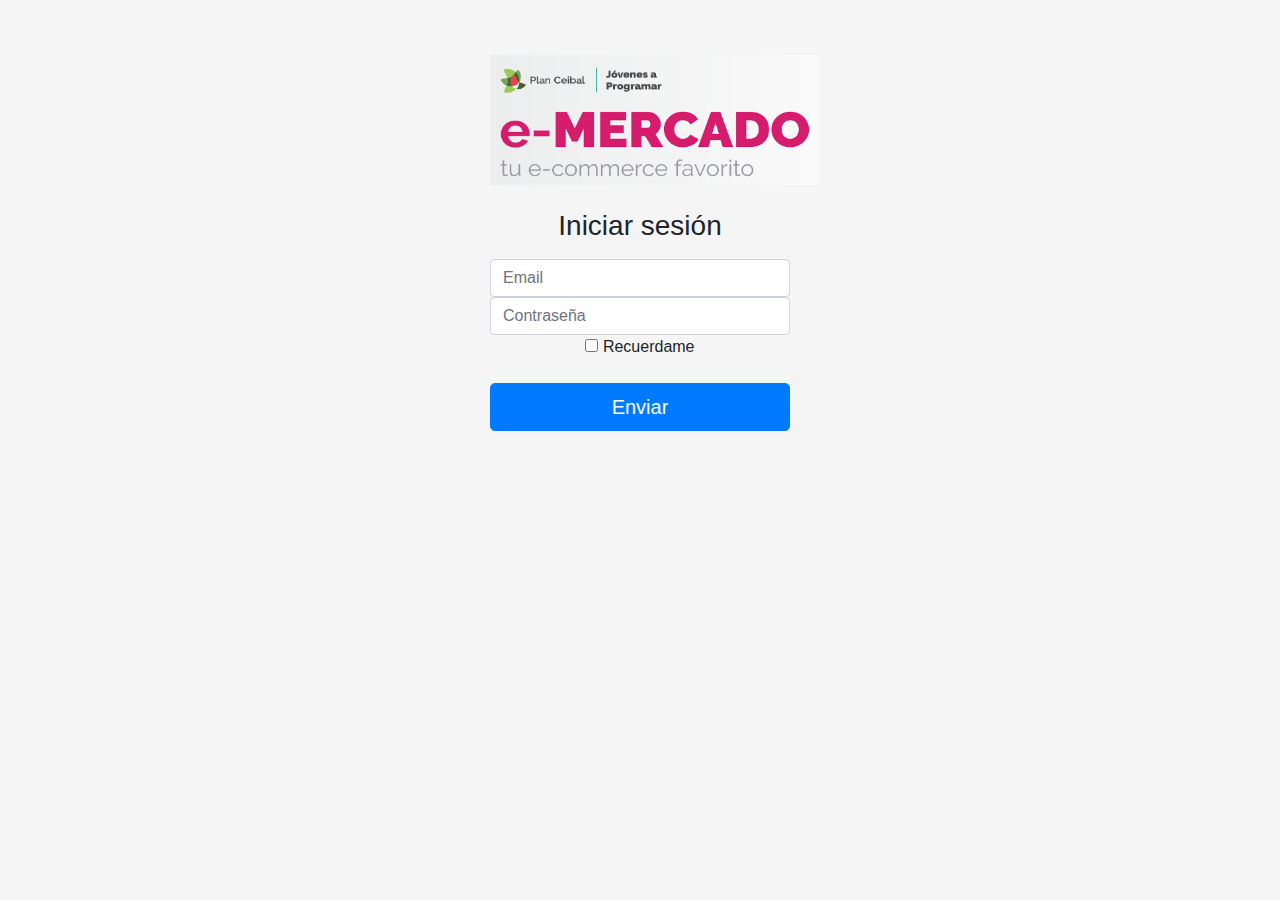
<file: index.html>
<!DOCTYPE html>
<!-- saved from url=(0049)https://getbootstrap.com/docs/4.3/examples/album/ -->
<html lang="es">

<head>
  <meta http-equiv="Content-Type" content="text/html; charset=UTF-8">
  <meta name="viewport" content="width=device-width, initial-scale=1, shrink-to-fit=no">
  <meta name="description" content="">
  <title>eMercado - Todo lo que busques está aquí</title>

  <link rel="canonical" href="https://getbootstrap.com/docs/4.3/examples/album/">
  <link href="https://fonts.googleapis.com/css?family=Raleway:300,300i,400,400i,700,700i,900,900i" rel="stylesheet">
  <!-- Bootstrap core CSS -->
  <link href="css/bootstrap.min.css" rel="stylesheet">
  <link href="css/styles.css" rel="stylesheet">
 
</head>

<body class="text-center">

 <form class="form-signin" id="mi_formulario">

<img class="mb-4" src="img/login.png" alt="" width="330" height="130">

<h1 class="h3 mb-3 font-weight-normal">Iniciar sesión</h1>

<div class="correo">
    <label for="email" class="sr-only">Email</label>

    <input type="email" id="email" class="form-control" placeholder="Email" >

   
</div>
<div calss="contraseña">

  <label for="password" class="sr-only">Contraseña</label>

  <input type="password" id="password" class="form-control" placeholder="Contraseña" >
</div>

<div class="checkbox mb-3">

  <label>
        <input type="checkbox" value="remember-me"> Recuerdame  </label>
</div>

<button class="btn btn-lg btn-primary btn-block" type="submit" id="redireccionar">Enviar</button>
<p class="warnings" id="warnings"></p>
</form>

  <script src="js/init.js"></script>
  <script src="js/login.js"></script>
</body>
</html>
</file>
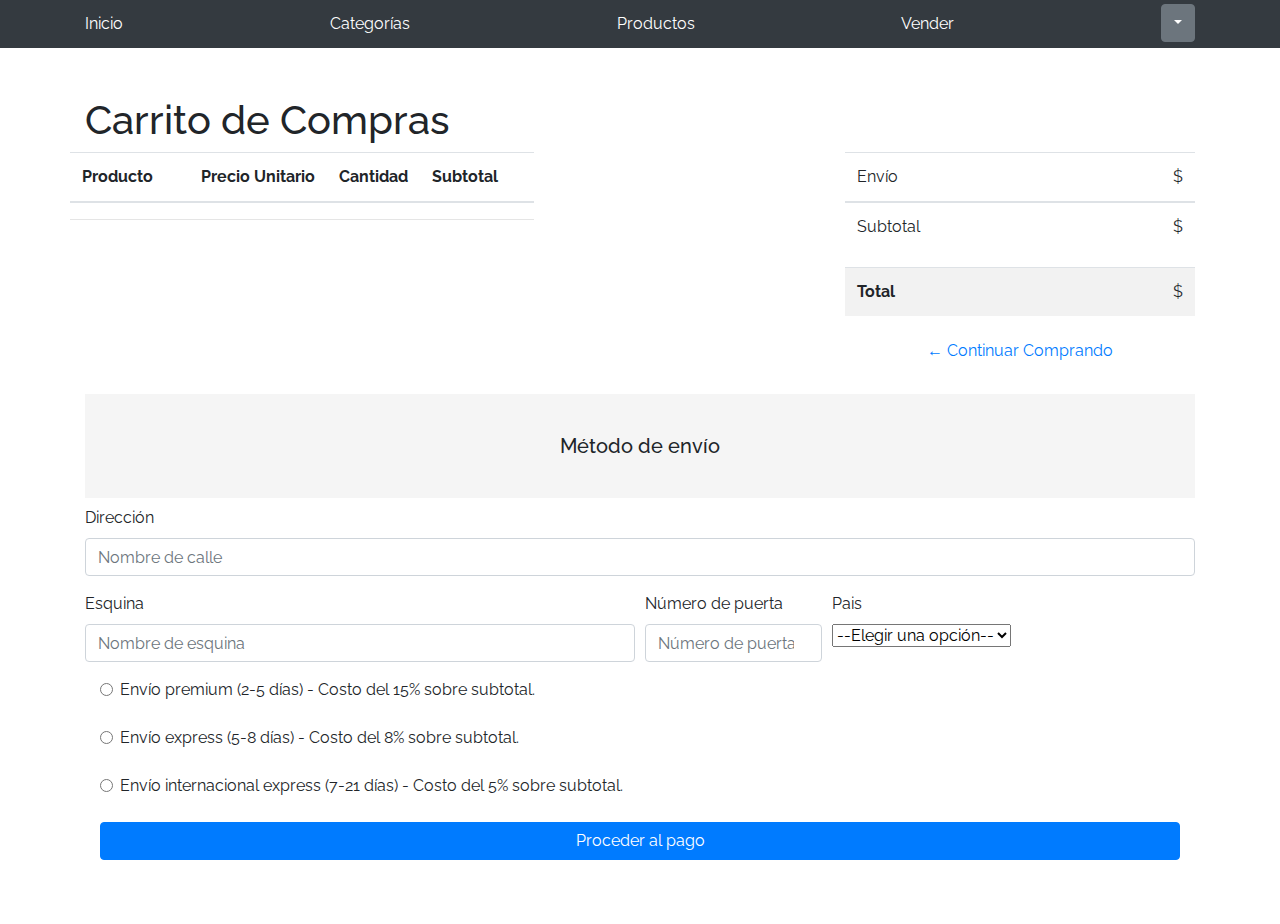
<file: cart.html>
<!DOCTYPE html>
<!-- saved from url=(0049)https://getbootstrap.com/docs/4.3/examples/album/ -->
<html lang="es">

<head>
  <meta http-equiv="Content-Type" content="text/html; charset=UTF-8">

  <meta name="viewport" content="width=device-width, initial-scale=1, shrink-to-fit=no">
  <meta name="description" content="">
  <title>eMercado - Todo lo que busques está aquí</title>

  <link rel="canonical" href="https://getbootstrap.com/docs/4.3/examples/album/">
  <link href="https://fonts.googleapis.com/css?family=Raleway:300,300i,400,400i,700,700i,900,900i" rel="stylesheet">

  <style>
    .bd-placeholder-img {
      font-size: 1.125rem;
      text-anchor: middle;
      -webkit-user-select: none;
      -moz-user-select: none;
      -ms-user-select: none;
      user-select: none;
    }

    @media (min-width: 768px) {
      .bd-placeholder-img-lg {
        font-size: 3.5rem;
      }
    }
  </style>
  <link href="css/bootstrap.min.css" rel="stylesheet">
  <link href="css/styles.css" rel="stylesheet">
  <link href="css/dropzone.css" rel="stylesheet">
</head>

<body>
  <nav class="site-header sticky-top py-1 bg-dark">
    <div class="container d-flex flex-column flex-md-row justify-content-between">
      <a class="py-2 d-none d-md-inline-block" href="ex-index.html">Inicio</a>
      <a class="py-2 d-none d-md-inline-block" href="categories.html">Categorías</a>
      <a class="py-2 d-none d-md-inline-block" href="products.html">Productos</a>
      <a class="py-2 d-none d-md-inline-block" href="sell.html">Vender</a>
      
      <div class="dropdown">
        <a id= "logged" class="btn btn-secondary dropdown-toggle" href="#" role="button" id="dropdownMenuLink" data-toggle="dropdown" aria-haspopup="true" aria-expanded="false">
          Usuario
        </a>
          <div class="dropdown-menu" aria-labelledby="dropdownMenuLink">
          <a class="dropdown-item" href="my-profile.html">Perfil</a>
          <a class="dropdown-item" href="cart.html">Mi carrito</a>
          
          <a class="dropdown-item" href="index.html" onclick="cerrarSesion()">Cerrar sesión</a>
        </div>
      </div>
    </div>
  </nav>

<main role="main">
  <div class="container">
    

    <div class="row">
      <div class="col-12">
        <br>
        <br>
        <h1 class="page-header">Carrito de Compras</h1>
      </div>
    </div>
   
<div class="row">

    <div class="col-lg-8 mb-4">
      <div class="row">
      <form id="cart-update-form" method="post" action="/cart/update">
        <div class="table-responsive">
          <table class="table">
            <thead>
              <tr>
                <th>Producto</th>
                
                <th class="mob-hide"></th>
                <th class="mob-hide">Precio Unitario</th>
                <th class="table-qty">Cantidad</th>
                <th>Subtotal</th>
                <th></th>
              </tr>
            </thead>
            <tbody id="alcarrito">
              
          </tbody></table>
          <hr class="my-3" style="border: 0;border-top: 1px solid rgba(0,0,0,.1)">

</div>
</div>
</div>

<div class="col-lg-4 mb-4">
  <div class="row">
   
    <div class="col-12 cart-totals">
      <table class="table ">
        <tbody><tr class="claseenvio">
          
          <td  class="text-left">Envío</td>
          <td  class="text-right">$ <span class="order-product-subtotal" id="envio"></span> </td>
        </tr>

        <tbody><tr class="subtotal2">
          
          <td  class="text-left">Subtotal</td>
          <td  class="text-right"> $ <span class="order-product-subtotal" id="subtotal2">  </span> </td>
        </tr>

      <table class="table table-striped">
        <tbody><tr class="totals key">
                    
          <td  class="text-left"><strong>Total</strong></td>
          <td  class="text-right">$ <span  id="totalisimo">  </span></td>
 
        </tr>

      </tbody></table>

      <div style="background: none;">
        
        <div id="modal2" class="modal fade" tabindex="-1" role="dialog" aria-labelledby="exampleModalLabel" aria-hidden="true">
          
          <div class="modal-dialog modal-dialog-centered" role="document"> 
            <div class="modal-content">
              <div class="modal-header">
                <h5 class="modal-title" id="exampleModalLabel">Método de pago</h5>
                <button type="button" class="close" data-dismiss="modal" aria-label="Close">
                  <span aria-hidden="true">&times;</span>
                </button>
              </div>
              <div  class="modal-body" style="text-align: center;">

              
                <input type="radio" onclick="desplegarse()" name="desplegar" id="desplegarse1"> Tranferencia bancaria </input> 
                <div id="demo" class="collapse">
                  

                    <div class="form-group">
                      <label for="inputZip"><strong>BANCO</strong></label>
                      <div type="text" class="form-control" id="banco"> Santander</div> 
                    </div>

                    <div class="form-group " >
                      <label for="inputZip"> <strong>IBAN</strong></label>
                      <div type="text" class="form-control" id="banco"> ES6000491500051234567892</div> 
                    </div>

                    <div class="form-group " >
                      <label for="inputZip"> <strong>BIC</strong> </label>
                      <div type="text" class="form-control" id="banco"> BSCHESMG </div> 
                    </div>
                  
                 
                  </div>
                  <br>
                  <br>
                  <input type="radio" onclick="desplegar2()"  name="desplegar" id="desplegarse2">Tarjeta de crédito</input>
                    <div id="demo2" class="collapse">
                   
                  <form action="" id="formulario-tarjeta" class="formulario-tarjeta">
                    <div class="grupo">
                      <label for="inputNumero" class="label1">Número tarjeta</label>
                      <input class="input1" type="text" id="inputNumero" maxlength="19" autocomplete="off">
                    </div>
                    </form>
  
                      <div class="grupo">
                        <label for="inputNombre" class="label1">Nombre tarjeta</label>
                        <input class="input1" type="text" id="inputNombre" maxlength="19" autocomplete="off">
                      </div>
  
                      <div class="flexbox">
                        <div class="grupo expira">
                          <label for="selectMes" class="label1">Expiración</label>
                          <div class="flexbox">
                            <div class="grupo-select">
                              <select class="select1" name="mes" id="selectMes">
                                <option disabled selected>Mes</option>
                                <option value="1"> 1 </option>
                                <option value="2"> 2 </option>
                                <option value="3"> 3</option>
                                <option value=""> 4 </option>
                                <option value="5"> 5 </option>
                                <option value="6"> 6 </option>
                                <option value="6"> 6 </option>
                                <option value="7"> 7 </option>
                                <option value="8"> 8 </option>
                                <option value="9"> 9 </option>
                                <option value="10"> 10 </option>
                                <option value="11"> 11 </option>
                                <option value="12"> 12 </option>
                              </select>
                            </div>  
                            <div class="grupo-select">
                              <select class="select1" name="ano" id="selectAno">
                                <option disabled selected>Año</option>
                                <option value="2020"> 2020 </option>
                                <option value="2021"> 2021 </option>
                                <option value="2022"> 2022</option>
                                <option value="2023"> 2023 </option>
                                <option value="2024"> 2024 </option>
                                <option value="2025"> 2025 </option>
                                <option value="2026"> 2026 </option>
                                <option value="2027"> 2027 </option>
                                <option value="2028"> 2028 </option>
                              </select>
                            </div>                         
                          </div>
                        </div>
  
                        <div class="grupo cvv">
                          <label for="inputCVV" class="label1">CVV</label>
                          <input class="input1" type="text" id="inputCVV" maxlength="3">
                        </div>
                      </div>
                      </form>
                   </div>
              
              </div>
              <span class="warnings" id="error-desplegar"> </span>
              <span class="warnings" id="compraExitosa2"> </span>

              <a href="categories.html" class="btn btn-link btn-block" title="← Continuar Comprando" id="refresh"> ← Continuar Comprando </a>
              
              <div class="modal-footer" >
                <button type="button" class="btn btn-secondary" data-dismiss="modal">Cerrar</button>
                <button type="submit" class="btn-enviar" onclick="validarMetodoDePago()">Enviar</button>

              </div>
            </div>
          </div>
        </div>

        <a href="categories.html" class="btn btn-link btn-block" title="← Continuar Comprando">← Continuar Comprando</a>
      </div>
    </div>
  </div>
</div>
<div class="container">
  <form>
    <div class="form-group">
    <h5 class="text-center"> Método de envío </h5>
    <form id="formularioEnvio">
      <div class="form-group">
        <label for="inputAddress">Dirección</label>
        <input type="text" class="form-control" id="direccion" onblur="validarDireccion()" placeholder="Nombre de calle">
        <span class="warnings" id="error-direccion"> </span>
      </div>

      <div class="form-row">
        <div class="form-group col-md-6">
          <label for="inputCity">Esquina</label>
          <input type="text" class="form-control" id="esquina" placeholder="Nombre de esquina" onblur="validarEsquina()">
          <span class="warnings" id="error-esquina"></span>
        </div>
        
        
        <div class="form-group col-md-2">
          <label for="inputZip">Número de puerta</label>
          <input type="number" class="form-control" id="numero" placeholder="Número de puerta" min="0" onblur="validarNumero()">
          <span class="warnings" id="error-numero"></span>
        </div>

        <div class="form-group col-md-2">
          
          <label for="selectPaises">Pais</label>
          <select name="selectPaises" id="pais" onchange="validarPais(this.value)">
            <option value="nada">--Elegir una opción--</option>
            <option value="Uruguay">Uruguay</option>
            <option value="Argentina">Argentina</option>
            <option value="Brasil">Brasil</option>
          </select>
          <span class="warnings" id="error-pais"> </span>
        </div>

      </div>
      <div class="container">
        <div class="form-check">
          <input class="form-check-input" type="radio" name="exampleRadios" id="estandar" value="15%" onclick="validarRadio()" onchange="precioEnvio(this.value)" >
          <label class="form-check-label" for="exampleRadios1">
            Envío premium (2-5 días) - Costo del 15% sobre subtotal.
          </label>
        </div>
        <br>
        <div class="form-check">
          <input class="form-check-input" type="radio" name="exampleRadios" id="envio-express" value="8%" onclick="validarRadio()"onchange="precioEnvio(this.value)" >
          <label class="form-check-label" for="exampleRadios2">
            Envío express (5-8 días) - Costo del 8% sobre subtotal.
          </label>
        </div>
        <br>
        <div class="form-check">
          <input class="form-check-input" type="radio" name="exampleRadios" id="internacional" value="5%" onclick="validarRadio()" onchange="precioEnvio(this.value)" >
          <label class="form-check-label" for="exampleRadios3">
            Envío internacional express (7-21 días) - Costo del 5% sobre subtotal.
          </label>
        </div>
        <span class="warnings" id="error-seleccion"> </span>
      </div>
    </form>
    <br>
    <div class="container">
    <button type="button" id="btn2" class="btn btn-primary btn-block" onclick="validarMetodoDeEnvio()" >
      Proceder al pago
    </button> 

  </div>
    <br>
    <br>
 </div>   
</div>
</div>
</div>
</main>
  <div id="spinner-wrapper">
    <div class="lds-ring">
      <div></div>
      <div></div>
      <div></div>
      <div></div>
    </div>
  </div>
  <script src="js/jquery-3.4.1.min.js"></script>
  <script src="js/bootstrap.bundle.min.js"></script>
  <script src="js/dropzone.js"></script>
  <script src="js/init.js"></script>
  <script src="js/cart.js"></script>
</body>

</html>
</file>
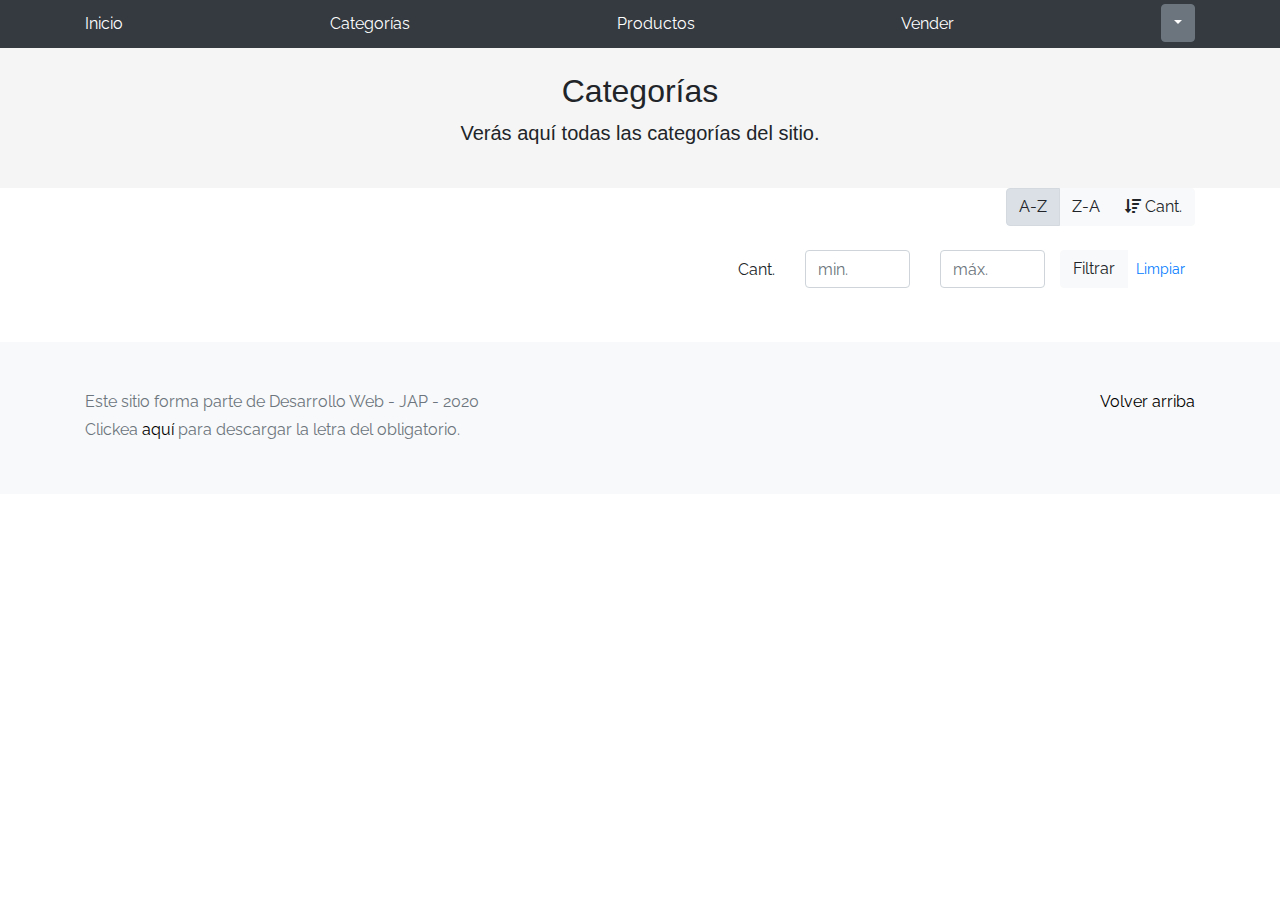
<file: categories.html>
<!DOCTYPE html>
<!-- saved from url=(0049)https://getbootstrap.com/docs/4.3/examples/album/ -->
<html lang="en">
  <head>
    <meta http-equiv="Content-Type" content="text/html; charset=UTF-8">
    <meta name="viewport" content="width=device-width, initial-scale=1, shrink-to-fit=no">
    <meta name="description" content="">
    <title>eMercado - Todo lo que busques está aquí</title>

    <link rel="canonical" href="https://getbootstrap.com/docs/4.3/examples/album/">
    <link href="https://fonts.googleapis.com/css?family=Raleway:300,300i,400,400i,700,700i,900,900i" rel="stylesheet">
    <link href="css/font-awesome.min.css" rel="stylesheet">

    <link href="css/bootstrap.min.css" rel="stylesheet">
    <link href="css/styles.css" rel="stylesheet">
  </head>
  <body>
    <nav class="site-header sticky-top py-1 bg-dark">
      <div class="container d-flex flex-column flex-md-row justify-content-between">
        <a class="py-2 d-none d-md-inline-block" href="ex-index.html">Inicio</a>
        <a class="py-2 d-none d-md-inline-block" href="categories.html">Categorías</a>
        <a class="py-2 d-none d-md-inline-block" href="products.html">Productos</a>
        <a class="py-2 d-none d-md-inline-block" href="sell.html">Vender</a>
        
        <div class="dropdown">
          <a id= "logged" class="btn btn-secondary dropdown-toggle" href="#" role="button" id="dropdownMenuLink" data-toggle="dropdown" aria-haspopup="true" aria-expanded="false">
            Usuario
          </a>
            <div class="dropdown-menu" aria-labelledby="dropdownMenuLink">
            <a class="dropdown-item" href="my-profile.html">Perfil</a>
            <a class="dropdown-item" href="cart.html">Mi carrito</a>
            
            <a class="dropdown-item" href="index.html" onclick="cerrarSesion()">Cerrar sesión</a>
          </div>
        </div>
      </div>
    </nav>
    <main role="main" class="pb-5">
        <div class="text-center p-4">
            <h2>Categorías</h2>
            <p class="lead">Verás aquí todas las categorías del sitio.</p>
        </div>
        <div class="container">
            <div class="row">
                <div class="col text-right">
                    <div class="btn-group btn-group-toggle mb-4" data-toggle="buttons">
                        <label class="btn btn-light active" id="sortAsc" >
                            <input type="radio" name="options" autocomplete="off" checked>A-Z
                        </label>
                        <label class="btn btn-light" id="sortDesc" >
                            <input type="radio" name="options" autocomplete="off">Z-A
                        </label>
                        <label class="btn btn-light" id="sortByCount" >
                            <input type="radio" name="options" autocomplete="off"><i class="fas fa-sort-amount-down mr-1"></i>Cant.
                        </label>
                    </div>
                </div>
            </div>
            <div class="row justify-content-end">
              <div class="col-md-6"></div>
                <div class="col-md-6 col-sm-12 mb-1 container">
                  <div class="row container p-0 m-0">
                    <div class="col">
                      <p class="font-weight-normal text-right my-2">Cant.</p>
                    </div>
                    <div class="col">
                      <input class="form-control" type="number" placeholder="min." id="rangeFilterCountMin">
                    </div>
                    <div class="col">
                      <input class="form-control" type="number" placeholder="máx." id="rangeFilterCountMax">
                    </div>
                    <div class="col-3 p-0">
                      <div class="btn-group" role="group">
                        <button class="btn btn-light btn-block" id="rangeFilterCount">Filtrar</button>
                        <button class="btn btn-link btn-sm" id="clearRangeFilter">Limpiar</button>
                      </div>
                    </div>
                  </div>
                </div>
            </div>
            <div class="row">
                <div class="list-group" id="cat-list-container">
                </div>
            </div>
        </div>
    </main>
    <footer class="text-muted bg-light">
      <div class="container">
        <p class="float-right">
          <a href="#">Volver arriba</a>
        </p>
        <p>Este sitio forma parte de Desarrollo Web - JAP - 2020</p>
        <p>Clickea <a target="_blank" href="Letra.pdf">aquí</a> para descargar la letra del obligatorio.</p>
      </div>
    </footer>
    <div id="spinner-wrapper"><div class="lds-ring"><div></div><div></div><div></div><div></div></div></div>
    <script src="js/jquery-3.4.1.min.js"></script>
    <script src="js/bootstrap.bundle.min.js"></script>
    <script src="js/init.js"></script>
    <script src="js/categories.js"></script>
  </body>
</html>
</file>
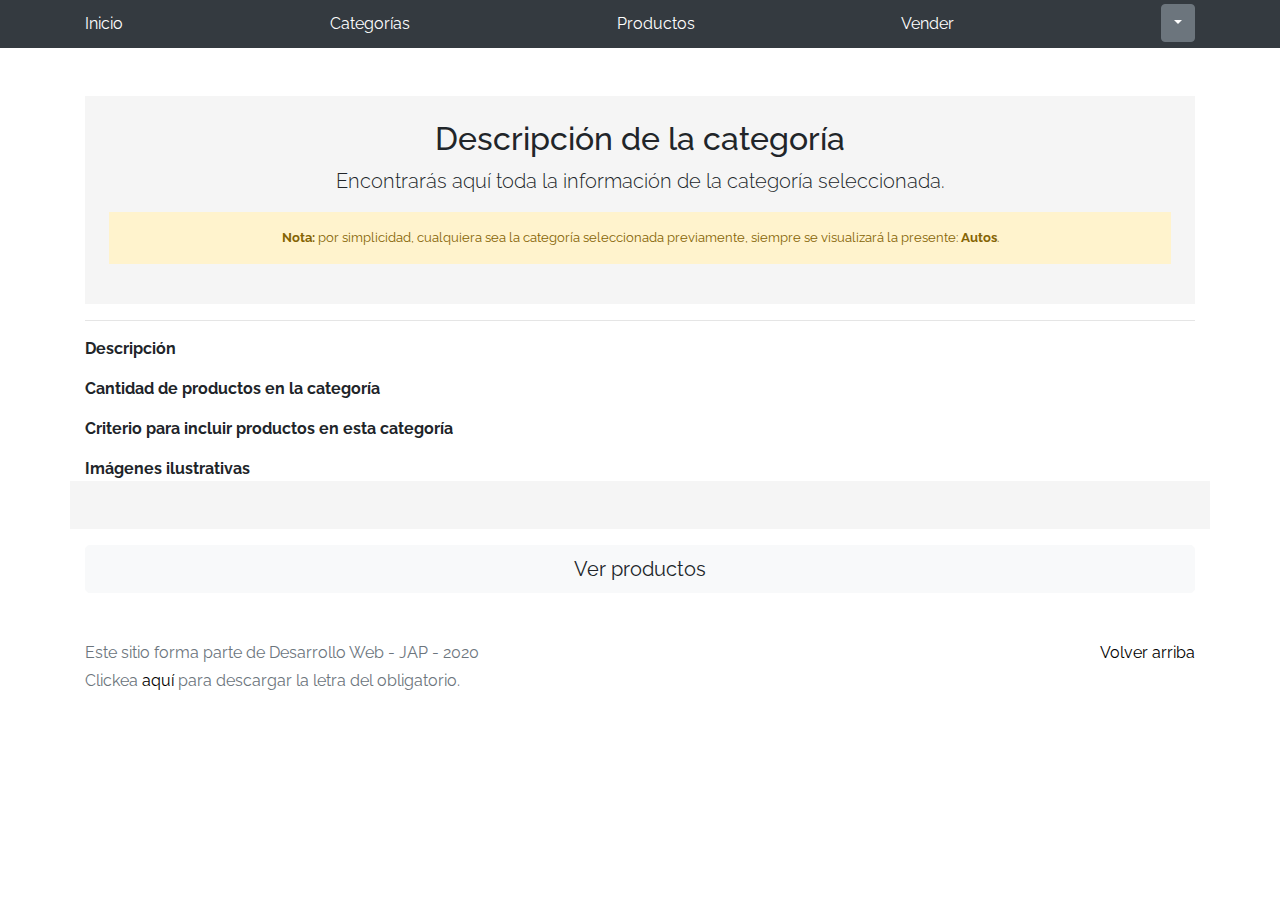
<file: category-info.html>
<!DOCTYPE html>
<!-- saved from url=(0049)https://getbootstrap.com/docs/4.3/examples/album/ -->
<html lang="en">

<head>
  <meta http-equiv="Content-Type" content="text/html; charset=UTF-8">
  <meta name="viewport" content="width=device-width, initial-scale=1, shrink-to-fit=no">
  <meta name="description" content="">
  <title>eMercado - Todo lo que busques está aquí</title>

  <link rel="canonical" href="https://getbootstrap.com/docs/4.3/examples/album/">
  <link href="https://fonts.googleapis.com/css?family=Raleway:300,300i,400,400i,700,700i,900,900i" rel="stylesheet">
  <!-- Bootstrap core CSS -->
  <link href="css/bootstrap.min.css" rel="stylesheet">
  <link href="css/styles.css" rel="stylesheet">
</head>

<body>
  <nav class="site-header sticky-top py-1 bg-dark">
    <div class="container d-flex flex-column flex-md-row justify-content-between">
      <a class="py-2 d-none d-md-inline-block" href="ex-index.html">Inicio</a>
      <a class="py-2 d-none d-md-inline-block" href="categories.html">Categorías</a>
      <a class="py-2 d-none d-md-inline-block" href="products.html">Productos</a>
      <a class="py-2 d-none d-md-inline-block" href="sell.html">Vender</a>
      
      <div class="dropdown">
        <a id= "logged" class="btn btn-secondary dropdown-toggle" href="#" role="button" id="dropdownMenuLink" data-toggle="dropdown" aria-haspopup="true" aria-expanded="false">
          Usuario
        </a>
          <div class="dropdown-menu" aria-labelledby="dropdownMenuLink">
          <a class="dropdown-item" href="my-profile.html">Perfil</a>
          <a class="dropdown-item" href="cart.html">Mi carrito</a>
          
          <a class="dropdown-item" href="index.html" onclick="cerrarSesion()">Cerrar sesión</a>
        </div>
      </div>
    </div>
  </nav>
  <main role="main">
    <div class="container mt-5">
      <div class="text-center p-4">
        <h2>Descripción de la categoría</h2>
        <p class="lead">Encontrarás aquí toda la información de la categoría seleccionada.</p>
        <p class="small alert-warning py-3"><strong>Nota: </strong>por simplicidad, cualquiera sea la categoría
          seleccionada previamente, siempre se visualizará la presente: <strong>Autos</strong>.</p>
      </div>
      <h3 id="categoryName"></h3>
      <hr class="my-3">
      <dl>
        <dt>Descripción</dt>
        <dd>
          <p id="categoryDescription"></p>
        </dd>

        <dt>Cantidad de productos en la categoría</dt>
        <dd>
          <p id="productCount"></p>
        </dd>

        <dt>Criterio para incluir productos en esta categoría</dt>
        <dd>
          <p id="productCriteria"></p>
        </dd>

        <dt>Imágenes ilustrativas</dt>
        <dd>
          <div class="row text-center text-lg-left pt-2" id="productImagesGallery">
          </div>
        </dd>
      </dl>
      <a type="button" class="btn btn-light btn-lg btn-block" href="products.html">Ver productos</a>
    </div>
  </main>
  <footer class="text-muted">
    <div class="container">
      <p class="float-right">
        <a href="#">Volver arriba</a>
      </p>
      <p>Este sitio forma parte de Desarrollo Web - JAP - 2020</p>
      <p>Clickea <a target="_blank" href="Letra.pdf">aquí</a> para descargar la letra del obligatorio.</p>
    </div>
  </footer>
  <div id="spinner-wrapper">
    <div class="lds-ring">
      <div></div>
      <div></div>
      <div></div>
      <div></div>
    </div>
  </div>
  <script src="js/jquery-3.4.1.min.js"></script>
  <script src="js/bootstrap.bundle.min.js"></script>
  <script src="js/init.js"></script>
  <script src="js/category-info.js"></script>
</body>

</html>
</file>
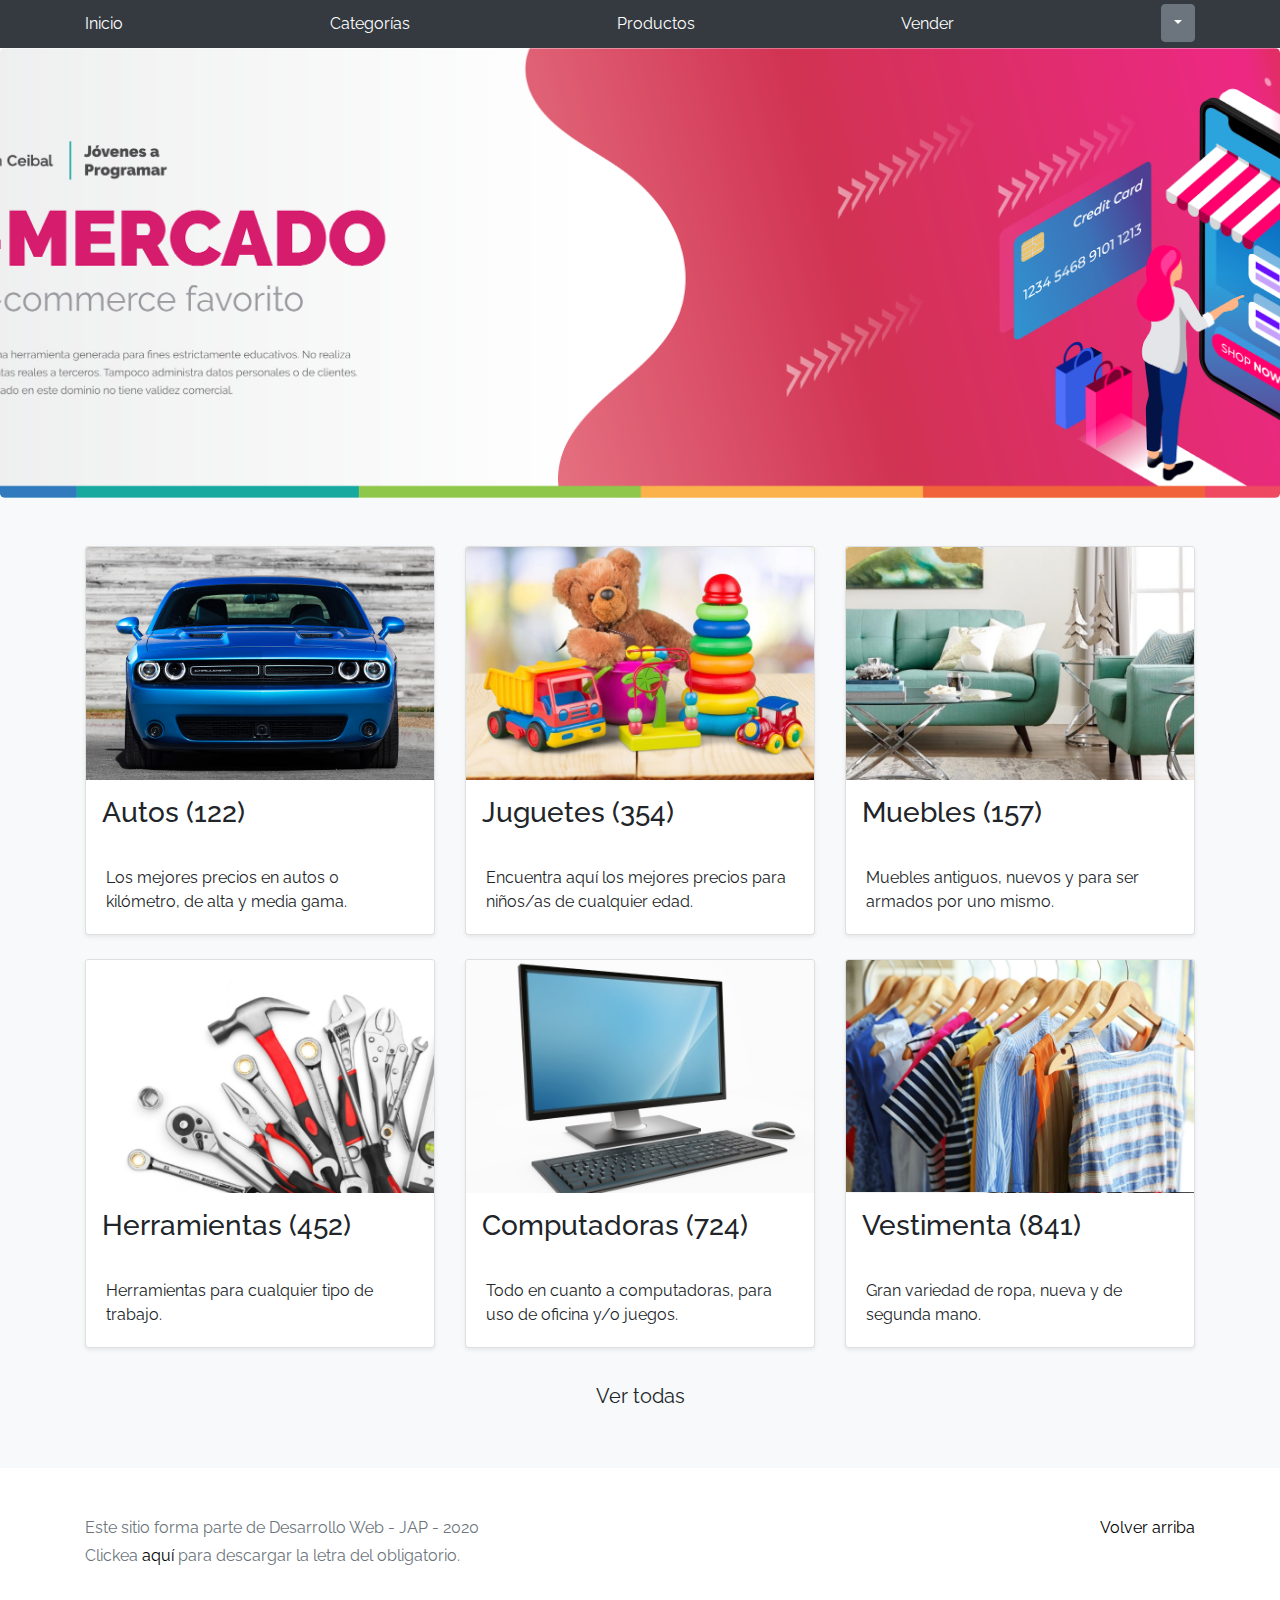
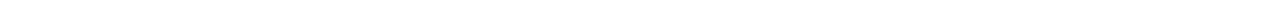
<file: ex-index.html>
<!DOCTYPE html>
<!-- saved from url=(0049)https://getbootstrap.com/docs/4.3/examples/album/ -->
<html lang="en">
  <head>
    <meta http-equiv="Content-Type" content="text/html; charset=UTF-8">
    <meta name="viewport" content="width=device-width, initial-scale=1, shrink-to-fit=no">
    <meta name="description" content="">
    <title>eMercado - Todo lo que busques está aquí</title>

    <link rel="canonical" href="https://getbootstrap.com/docs/4.3/examples/album/">
    <link href="https://fonts.googleapis.com/css?family=Raleway:300,300i,400,400i,700,700i,900,900i" rel="stylesheet">
    <!-- Bootstrap core CSS -->
    <link href="css/bootstrap.min.css" rel="stylesheet">
    <link href="css/styles.css" rel="stylesheet">
  </head>
  <body>
    <nav class="site-header sticky-top py-1 bg-dark">
      <div class="container d-flex flex-column flex-md-row justify-content-between">
        <a class="py-2 d-none d-md-inline-block" href="ex-index.html">Inicio</a>
        <a class="py-2 d-none d-md-inline-block" href="categories.html">Categorías</a>
        <a class="py-2 d-none d-md-inline-block" href="products.html">Productos</a>
        <a class="py-2 d-none d-md-inline-block" href="sell.html">Vender</a>
        
        <div class="dropdown">
          <a id= "logged" class="btn btn-secondary dropdown-toggle" href="#" role="button" id="dropdownMenuLink" data-toggle="dropdown" aria-haspopup="true" aria-expanded="false">
            Usuario
          </a>
            <div class="dropdown-menu" aria-labelledby="dropdownMenuLink">
            <a class="dropdown-item" href="my-profile.html">Perfil</a>
            <a class="dropdown-item" href="cart.html">Mi carrito</a>
            
            <a class="dropdown-item" href="index.html" onclick="cerrarSesion()">Cerrar sesión</a>
          </div>
        </div>
      </div>
    </nav>
    <main role="main">
      <section class="jumbotron text-center">
        <div class="m-5">
          <h1></h1>
        </div>
      </section>
      <div class="album py-5 bg-light">
        <div class="container">
          <div class="row">
            <div class="col-md-4">
              <a href="categories.html" class="card mb-4 shadow-sm custom-card">
                <img class="bd-placeholder-img card-img-top"  src="img/cat1.jpg">
                <h3 class="m-3">Autos (122)</h3>
                <div class="card-body">
                  <p class="card-text">Los mejores precios en autos 0 kilómetro, de alta y media gama.</p>
                </div>
              </a>
            </div>
            <div class="col-md-4">
                <a href="categories.html" class="card mb-4 shadow-sm custom-card">
                  <img class="bd-placeholder-img card-img-top" src="img/cat2.jpg">
                  <h3 class="m-3">Juguetes (354)</h3>
                  <div class="card-body">
                    <p class="card-text">Encuentra aquí los mejores precios para niños/as de cualquier edad.</p>
                  </div>
                </a>
            </div>
            <div class="col-md-4">
                <a href="categories.html" class="card mb-4 shadow-sm custom-card">
                  <img class="bd-placeholder-img card-img-top" src="img/cat3.jpg">
                  <h3 class="m-3">Muebles (157)</h3>
                  <div class="card-body">
                    <p class="card-text">Muebles antiguos, nuevos y para ser armados por uno mismo.</p>
                  </div>
                </a>
            </div>
            <div class="col-md-4">
                <a href="categories.html" class="card mb-4 shadow-sm custom-card">
                  <img class="bd-placeholder-img card-img-top" src="img/cat4.jpg">
                  <h3 class="m-3">Herramientas (452)</h3>
                  <div class="card-body">
                    <p class="card-text">Herramientas para cualquier tipo de trabajo.</p>
                  </div>
                </a>
            </div>
            <div class="col-md-4">
                <a href="categories.html" class="card mb-4 shadow-sm custom-card">
                  <img class="bd-placeholder-img card-img-top" src="img/cat5.jpg">
                  <h3 class="m-3">Computadoras (724)</h3>
                  <div class="card-body">
                    <p class="card-text">Todo en cuanto a computadoras, para uso de oficina y/o juegos.</p>
                  </div>
                </a>
            </div>
            <div class="col-md-4">
                <a href="categories.html" class="card mb-4 shadow-sm custom-card">
                  <img class="bd-placeholder-img card-img-top" src="img/cat6.jpg">
                  <h3 class="m-3">Vestimenta (841)</h3>
                  <div class="card-body">
                    <p class="card-text">Gran variedad de ropa, nueva y de segunda mano.</p>
                  </div>
                </a>
            </div>
          </div>
          <div class="row">
              <a type="button" class="btn btn-light btn-lg btn-block" href="categories.html">Ver todas</a>
          </div>
        </div>
      </div>
    </main>
    <footer class="text-muted">
      <div class="container">
        <p class="float-right">
          <a href="#">Volver arriba</a>
        </p>
        <p>Este sitio forma parte de Desarrollo Web - JAP - 2020</p>
        <p>Clickea <a target="_blank" href="Letra.pdf">aquí</a> para descargar la letra del obligatorio.</p>
      </div>
    </footer>
    <script window.location.href = 'index.html'></script>
    <script src="js/jquery-3.4.1.min.js"></script>
    <script src="js/bootstrap.bundle.min.js"></script>
    <script src="js/init.js"></script>
  </body>
</html>
</file>
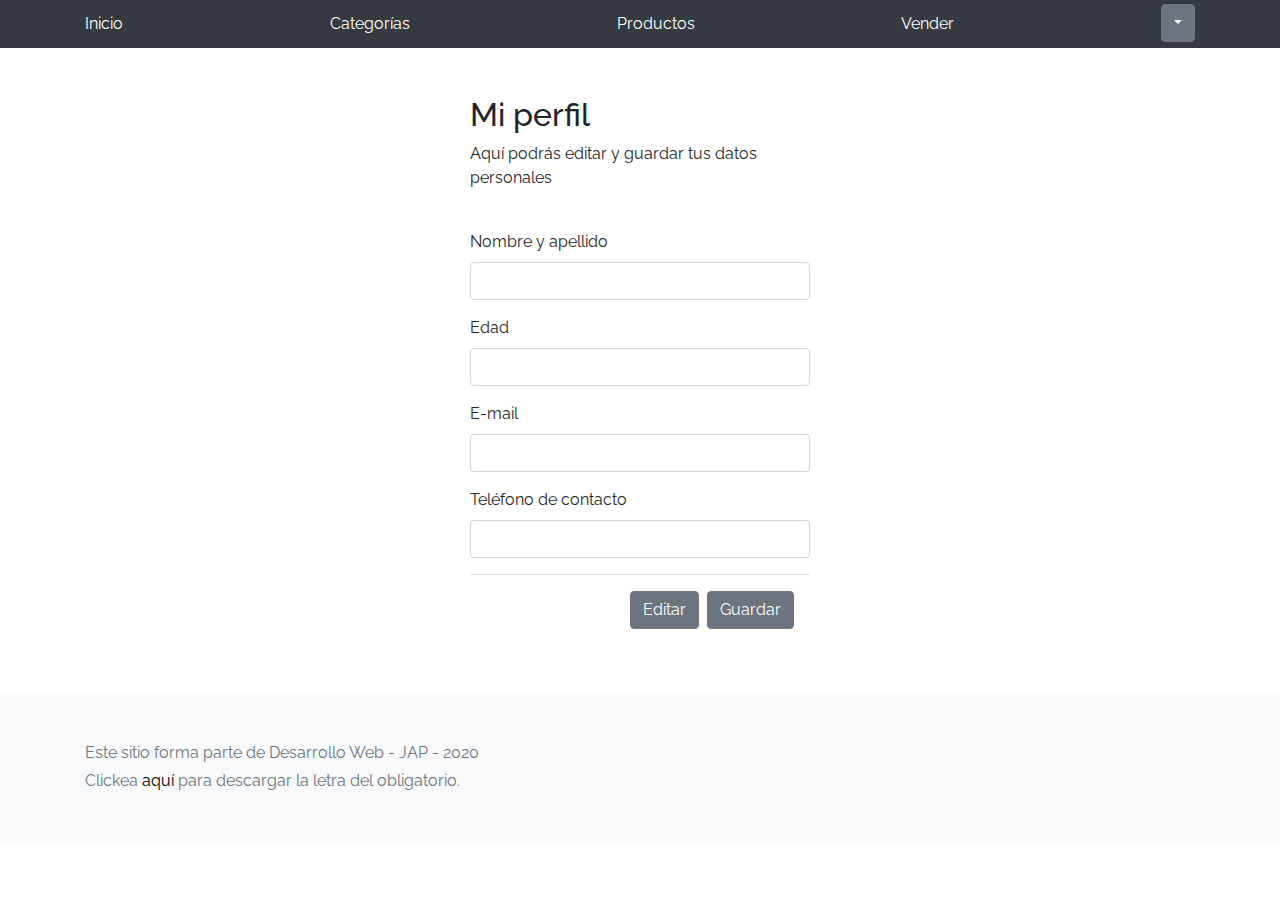
<file: my-profile.html>
<!DOCTYPE html>
<!-- saved from url=(0049)https://getbootstrap.com/docs/4.3/examples/album/ -->
<html lang="en">

<head>
  <meta http-equiv="Content-Type" content="text/html; charset=UTF-8">

  <meta name="viewport" content="width=device-width, initial-scale=1, shrink-to-fit=no">
  <meta name="description" content="">
  <title>eMercado - Todo lo que busques está aquí</title>

  <link rel="canonical" href="https://getbootstrap.com/docs/4.3/examples/album/">
  <link href="https://fonts.googleapis.com/css?family=Raleway:300,300i,400,400i,700,700i,900,900i" rel="stylesheet">

  <style>
    .bd-placeholder-img {
      font-size: 1.125rem;
      text-anchor: middle;
      -webkit-user-select: none;
      -moz-user-select: none;
      -ms-user-select: none;
      user-select: none;
    }

    @media (min-width: 768px) {
      .bd-placeholder-img-lg {
        font-size: 3.5rem;
      }
    }
  </style>
  <link href="css/bootstrap.min.css" rel="stylesheet">
  <link href="css/styles.css" rel="stylesheet">
  <link href="css/dropzone.css" rel="stylesheet">
</head>

<body>
  <nav class="site-header sticky-top py-1 bg-dark">
    <div class="container d-flex flex-column flex-md-row justify-content-between">
      <a class="py-2 d-none d-md-inline-block" href="ex-index.html">Inicio</a>
      <a class="py-2 d-none d-md-inline-block" href="categories.html">Categorías</a>
      <a class="py-2 d-none d-md-inline-block" href="products.html">Productos</a>
      <a class="py-2 d-none d-md-inline-block" href="sell.html">Vender</a>
      
      <div class="dropdown">
        <a id= "logged" class="btn btn-secondary dropdown-toggle" href="#" role="button" id="dropdownMenuLink" data-toggle="dropdown" aria-haspopup="true" aria-expanded="false">
          Usuario
        </a>
          <div class="dropdown-menu" aria-labelledby="dropdownMenuLink">
          <a class="dropdown-item" href="my-profile.html">Perfil</a>
          <a class="dropdown-item" href="cart.html">Mi carrito</a>
          
          <a class="dropdown-item" href="index.html" onclick="cerrarSesion()">Cerrar sesión</a>
        </div>
      </div>
    </div>
  </nav>
  
  <br>
  <br>
  <div class="container">
    
      <div class="col-lg-4 offset-lg-4">

  <selection>

      <h2>Mi perfil</h2>
      <p>Aquí podrás editar y guardar tus datos personales</p>
<br>

<div id="perfil-form">
  <form>
    
    <div class="form-group">
      <label class="nombre-form" id="nombre-form1">Nombre y apellido</label><br>
      <input type="text" class="text form-control" id="nombre"> 
      <span id="nombre-error" class="warnings"> </span>
    </div>

    <div class="form-group">
      <label class="edad-form" id="edad-form1">Edad</label><br>
      <input type="text" class="text form-control" id="edad">
      <span id="edad-error" class="warnings"> </span>
    </div>

    <div class="form-group">
      <label class="email-form" id="email-form1">E-mail</label><br>
      <input type="text" class="text form-control" id="email"> 
      <span id="email-error" class="warnings"> </span>
    </div>

    <div class="form-group">
      <label class="telefono-form" id="telefono-form1">Teléfono de contacto</label><br>
      <input type="text" class="text form-control" id="telefono"> 
      <span id="telefono-error" class="warnings"> </span>
    </div>
    
    <div class="modal-footer" >
      <a type="button" class="btn btn-secondary" href="my-profile.html" onclick="borrarTodo()">Editar</a>
      <button type="button" class="btn btn-secondary" onclick="formulario1 ()">Guardar</button>
    </div>

    </form>
</div>

  </selection>
    </div>
    
  </div>
<br>
<br>

  <footer class="text-muted bg-light">
    <div class="container">
      <p>Este sitio forma parte de Desarrollo Web - JAP - 2020</p>
      <p>Clickea <a target="_blank" href="Letra.pdf">aquí</a> para descargar la letra del obligatorio.</p>
    </div>
  </footer>
  <div class="alert fade alert-success" role="alert" id="alertResult">
    <span id="resultSpan"></span>
    <button type="button" class="close" data-dismiss="alert" aria-label="Close">
      <span aria-hidden="true">&times;</span>
    </button>
  </div> 
  </div>
  <div id="spinner-wrapper">
    <div class="lds-ring">
      <div></div>
      <div></div>
      <div></div>
      <div></div>
    </div>
  </div>
  <script src="js/jquery-3.4.1.min.js"></script>
  <script src="js/bootstrap.bundle.min.js"></script>
  <script src="js/dropzone.js"></script>
  <script src="js/init.js"></script>
  <script src="js/my-profile.js"></script>
</body>

</html>
</file>
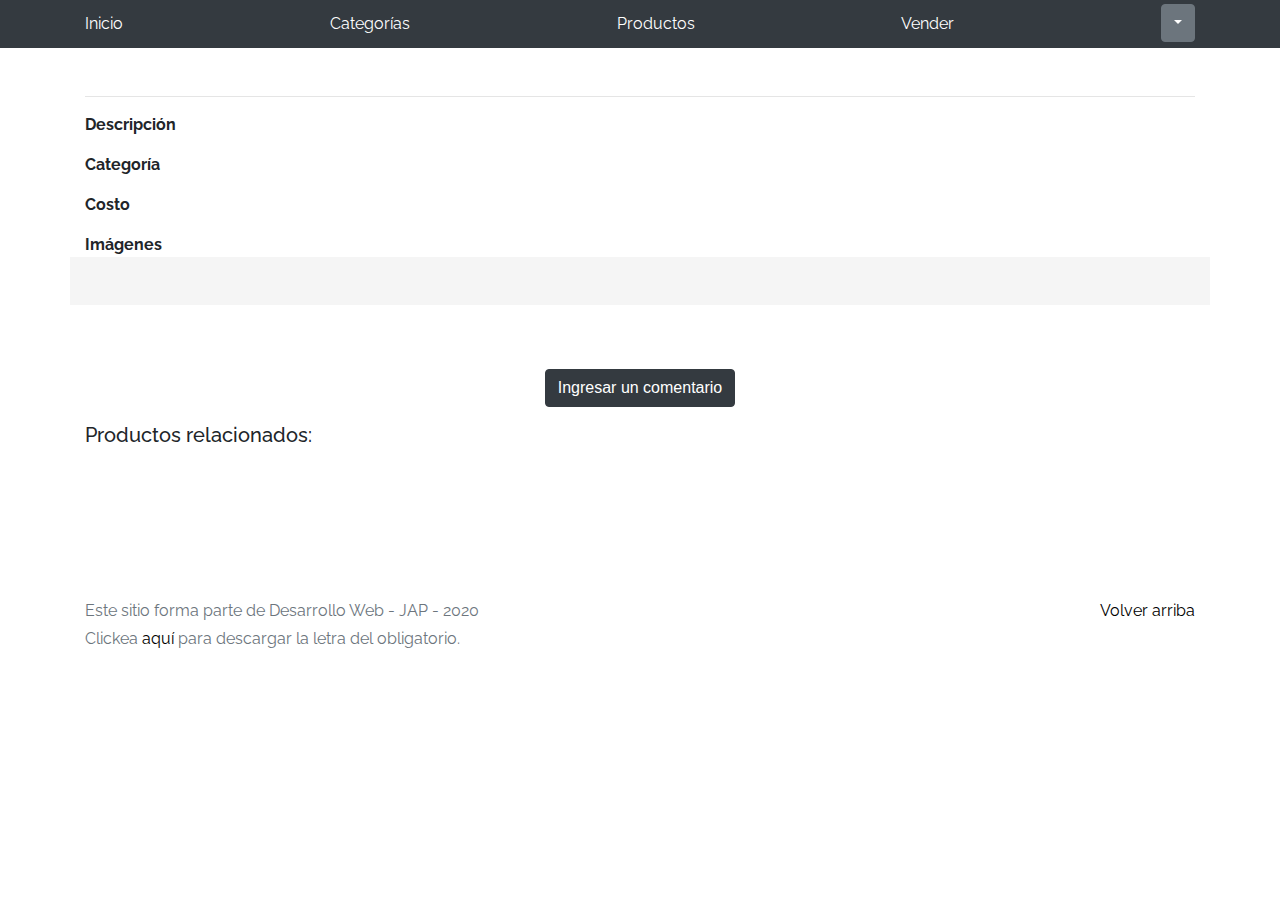
<file: product-info.html>
<!DOCTYPE html>
<!-- saved from url=(0049)https://getbootstrap.com/docs/4.3/examples/album/ -->
<html lang="en">

<head>
  <meta http-equiv="Content-Type" content="text/html; charset=UTF-8">
  <meta name="viewport" content="width=device-width, initial-scale=1, shrink-to-fit=no">
  <meta name="description" content="">
  <title>eMercado - Todo lo que busques está aquí</title>

  <link rel="canonical" href="https://getbootstrap.com/docs/4.3/examples/album/">
  <link href="https://fonts.googleapis.com/css?family=Raleway:300,300i,400,400i,700,700i,900,900i" rel="stylesheet">
  <link href="css/font-awesome.min.css" rel="stylesheet">
  <link href="css/bootstrap.min.css" rel="stylesheet">
  <link href="css/styles.css" rel="stylesheet">
  <link rel="stylesheet" href="https://cdnjs.cloudflare.com/ajax/libs/font-awesome/4.7.0/css/font-awesome.min.css">
</head>

<body>
  <nav class="site-header sticky-top py-1 bg-dark">
    <div class="container d-flex flex-column flex-md-row justify-content-between">
      <a class="py-2 d-none d-md-inline-block" href="ex-index.html">Inicio</a>
      <a class="py-2 d-none d-md-inline-block" href="categories.html">Categorías</a>
      <a class="py-2 d-none d-md-inline-block" href="products.html">Productos</a>
      <a class="py-2 d-none d-md-inline-block" href="sell.html">Vender</a>
      
      <div class="dropdown">
        <a id= "logged" class="btn btn-secondary dropdown-toggle" href="#" role="button" id="dropdownMenuLink" data-toggle="dropdown" aria-haspopup="true" aria-expanded="false">
          Usuario
        </a>
          <div class="dropdown-menu" aria-labelledby="dropdownMenuLink">
          <a class="dropdown-item" href="my-profile.html">Perfil</a>
          <a class="dropdown-item" href="cart.html">Mi carrito</a>
          
          <a class="dropdown-item" href="index.html" onclick="cerrarSesion()">Cerrar sesión</a>
        </div>
      </div>
    </div>
  </nav>

  <main role="main" class="pb-5">
    <div class="container mt-5">
      <h3 id="productName"></h3>
      <hr class="my-3">
      <dl>
        <dt>Descripción</dt>
        <dd>
          <p id="productDescription"></p>
        </dd>

        <dt>Categoría</dt>
        <dd>
          <p id="categoría"></p>
        </dd>

        <dt>Costo</dt>
        <dd>
          <p id="costo"></p>
        </dd>

        <dt>Imágenes</dt>
        <dd>
          <div class="row text-center text-lg-left pt-2" id="product-info-id">
            
          </div>
        </dd>
      </dl>
      
    </div>
    
    <div class="container">
      <div class="row">
          <div id="comments" class="card-deck container">
          </div>
  </div>
  </div>

    <div id="refresh">

      <div class="collapse" id="collapseExample">
      <div class="card card-body" >
  
          <form style="display: block; margin: 0 auto;">
            <input id="score" type="number" maxlength="5" minlength="1" style="width: 200px" placeholder="Califica este producto">
            <p id="calificacion"></p>
            <br><br>
            <input style="height: 100px; width: 200px" id="comentario" placeholder="Deja aquí tu comentario">
            <p id="errorComentario"></p>
            <br><br>
            <button class="btn btn-dark" type="button" onclick="nuevocomentario()">Enviar</button> 
          </form>
          
      </div>
    </div>
    <br>
    <br>
    <p>
      <button class="btn btn-dark" type="button" data-toggle="collapse" data-target="#collapseExample" 
      aria-expanded="false" aria-controls="collapseExample" style="display: block; margin: 0 auto;">Ingresar un comentario </button>
     </p>
  </div>

  <p  id="enviado" style="color:cornflowerblue; text-align: center;"></p>

  
<div class="container text-left">
  <h5>Productos relacionados:</h5>
  <br>
  <br>
  <div class="container">
    <div class="row">
        <div id="recomendado" class="card-deck container ">
        </div>
</div>
</div>


  </main>
  <footer class="text-muted">
    <div class="container">
      <p class="float-right">
        <a href="#">Volver arriba</a>
      </p>
      <p>Este sitio forma parte de Desarrollo Web - JAP - 2020</p>
      <p>Clickea <a target="_blank" href="Letra.pdf">aquí</a> para descargar la letra del obligatorio.</p>
    </div>
  </footer>
  <div id="spinner-wrapper">
    <div class="lds-ring">
      <div></div>
      <div></div>
      <div></div>
      <div></div>
    </div>
  </div>
  <script src="js/jquery-3.4.1.min.js"></script>
  <script src="js/bootstrap.bundle.min.js"></script>
  <script src="js/init.js"></script>
  <script src="js/product-info.js"></script>
</body>

</html>
</file>
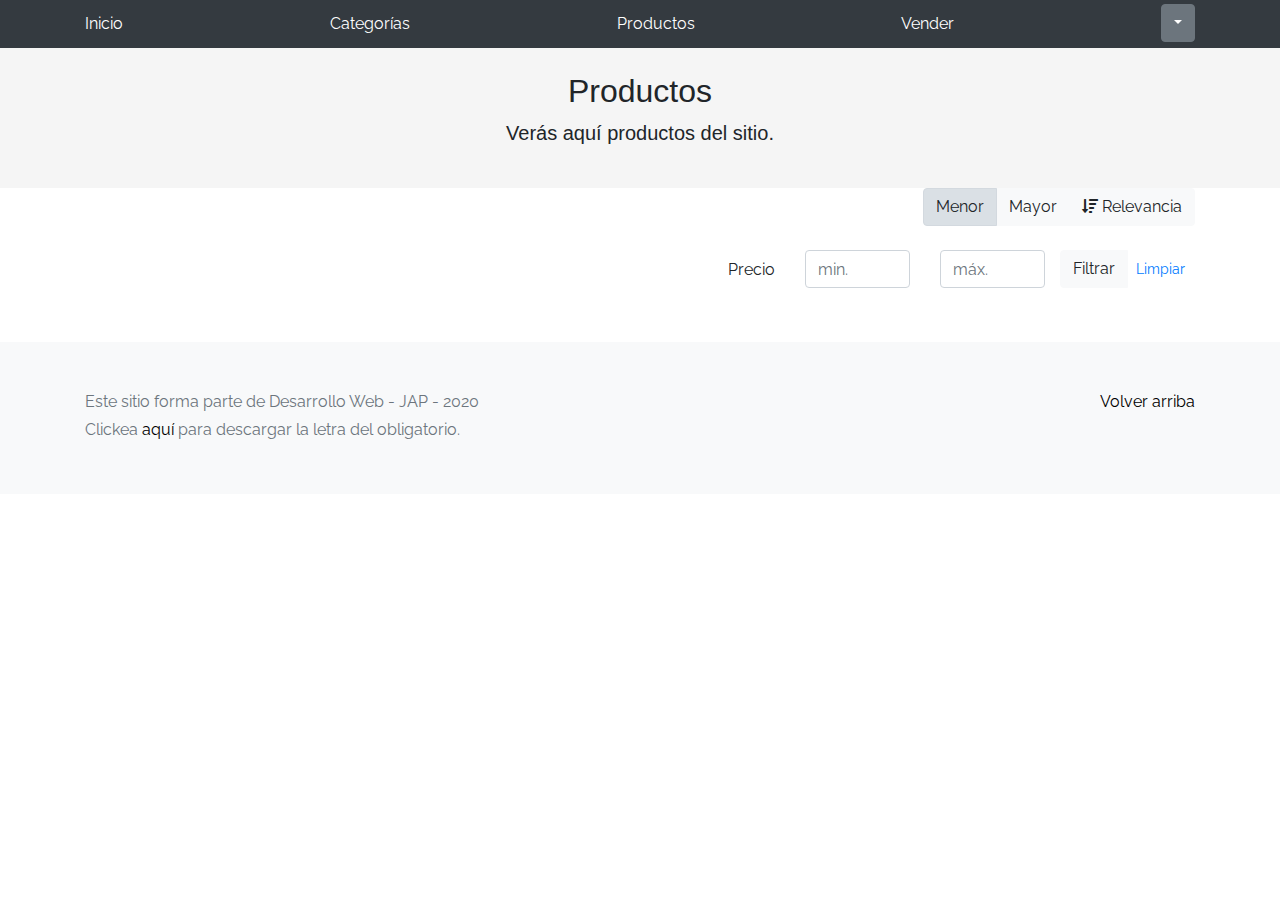
<file: products.html>
<!DOCTYPE html>
<!-- saved from url=(0049)https://getbootstrap.com/docs/4.3/examples/album/ -->
<html lang="en">
  <head>
    <meta http-equiv="Content-Type" content="text/html; charset=UTF-8">
    <meta name="viewport" content="width=device-width, initial-scale=1, shrink-to-fit=no">
    <meta name="description" content="">
    <title>eMercado - Todo lo que busques está aquí</title>

    <link rel="canonical" href="https://getbootstrap.com/docs/4.3/examples/album/">
    <link href="https://fonts.googleapis.com/css?family=Raleway:300,300i,400,400i,700,700i,900,900i" rel="stylesheet">
    <link href="css/font-awesome.min.css" rel="stylesheet">
    <link href="css/bootstrap.min.css" rel="stylesheet">
    <link href="css/styles.css" rel="stylesheet">
  </head>
  <body>
    <nav class="site-header sticky-top py-1 bg-dark">
      <div class="container d-flex flex-column flex-md-row justify-content-between">
        <a class="py-2 d-none d-md-inline-block" href="ex-index.html">Inicio</a>
        <a class="py-2 d-none d-md-inline-block" href="categories.html">Categorías</a>
        <a class="py-2 d-none d-md-inline-block" href="products.html">Productos</a>
        <a class="py-2 d-none d-md-inline-block" href="sell.html">Vender</a>
        
        <div class="dropdown">
          <a id= "logged" class="btn btn-secondary dropdown-toggle" href="#" role="button" id="dropdownMenuLink" data-toggle="dropdown" aria-haspopup="true" aria-expanded="false">
            Usuario
          </a>
            <div class="dropdown-menu" aria-labelledby="dropdownMenuLink">
            <a class="dropdown-item" href="my-profile.html">Perfil</a>
            <a class="dropdown-item" href="cart.html">Mi carrito</a>
            
            <a class="dropdown-item" href="index.html" onclick="cerrarSesion()">Cerrar sesión</a>
          </div>
        </div>
      </div>
    </nav>
      
      </div>
    </nav>
    <main role="main" class="pb-5">
      <div class="text-center p-4">
          <h2>Productos</h2>
          <p class="lead">Verás aquí productos del sitio.</p>
        </div>
        <div class="container">
            <div class="row">
                <div class="col text-right">
                    <div class="btn-group btn-group-toggle mb-4" data-toggle="buttons">
                        <label class="btn btn-light active" id="sortAsc" >
                            <input type="radio" name="options" autocomplete="off" checked>Menor
                        </label>
                        <label class="btn btn-light" id="sortDesc" >
                            <input type="radio" name="options" autocomplete="off">Mayor
                        </label>
                        <label class="btn btn-light" id="sortByCount" >
                            <input type="radio" name="options" autocomplete="off"><i class="fas fa-sort-amount-down mr-1"></i>Relevancia
                        </label>
                    </div>
                </div>
            </div>
            <div class="row justify-content-end">
              <div class="col-md-6"></div>
                <div class="col-md-6 col-sm-12 mb-1 container">
                  <div class="row container p-0 m-0">
                    <div class="col">
                      <p class="font-weight-normal text-right my-2">Precio</p>
                    </div>
                    <div class="col">
                      <input class="form-control" type="number" placeholder="min." id="rangeFilterCountMin">
                    </div>
                    <div class="col">
                      <input class="form-control" type="number" placeholder="máx." id="rangeFilterCountMax">
                    </div>
                    <div class="col-3 p-0">
                      <div class="btn-group" role="group">
                        <button class="btn btn-light btn-block" id="rangeFilterCount">Filtrar</button>
                        <button class="btn btn-link btn-sm" id="clearRangeFilter">Limpiar</button>
                      </div>
                    </div>
                  </div>
                </div>
            </div>
      </div>
      <div class="container">
          <div class="row">
              <div class="list-group" id="products-list">
              </div>
          </div>
      </div>
  </main>
  <footer class="text-muted bg-light">
    <div class="container">
      <p class="float-right">
        <a href="#">Volver arriba</a>
      </p>
      <p>Este sitio forma parte de Desarrollo Web - JAP - 2020</p>
      <p>Clickea <a target="_blank" href="Letra.pdf">aquí</a> para descargar la letra del obligatorio.</p>
    </div>
  </footer>
    <div id="spinner-wrapper"><div class="lds-ring"><div></div><div></div><div></div><div></div></div></div>
    <script src="js/jquery-3.4.1.min.js"></script>
    <script src="js/bootstrap.bundle.min.js"></script>
    <script src="js/init.js"></script>
    <script src="js/products.js"></script>
  </body>
</html>
</file>
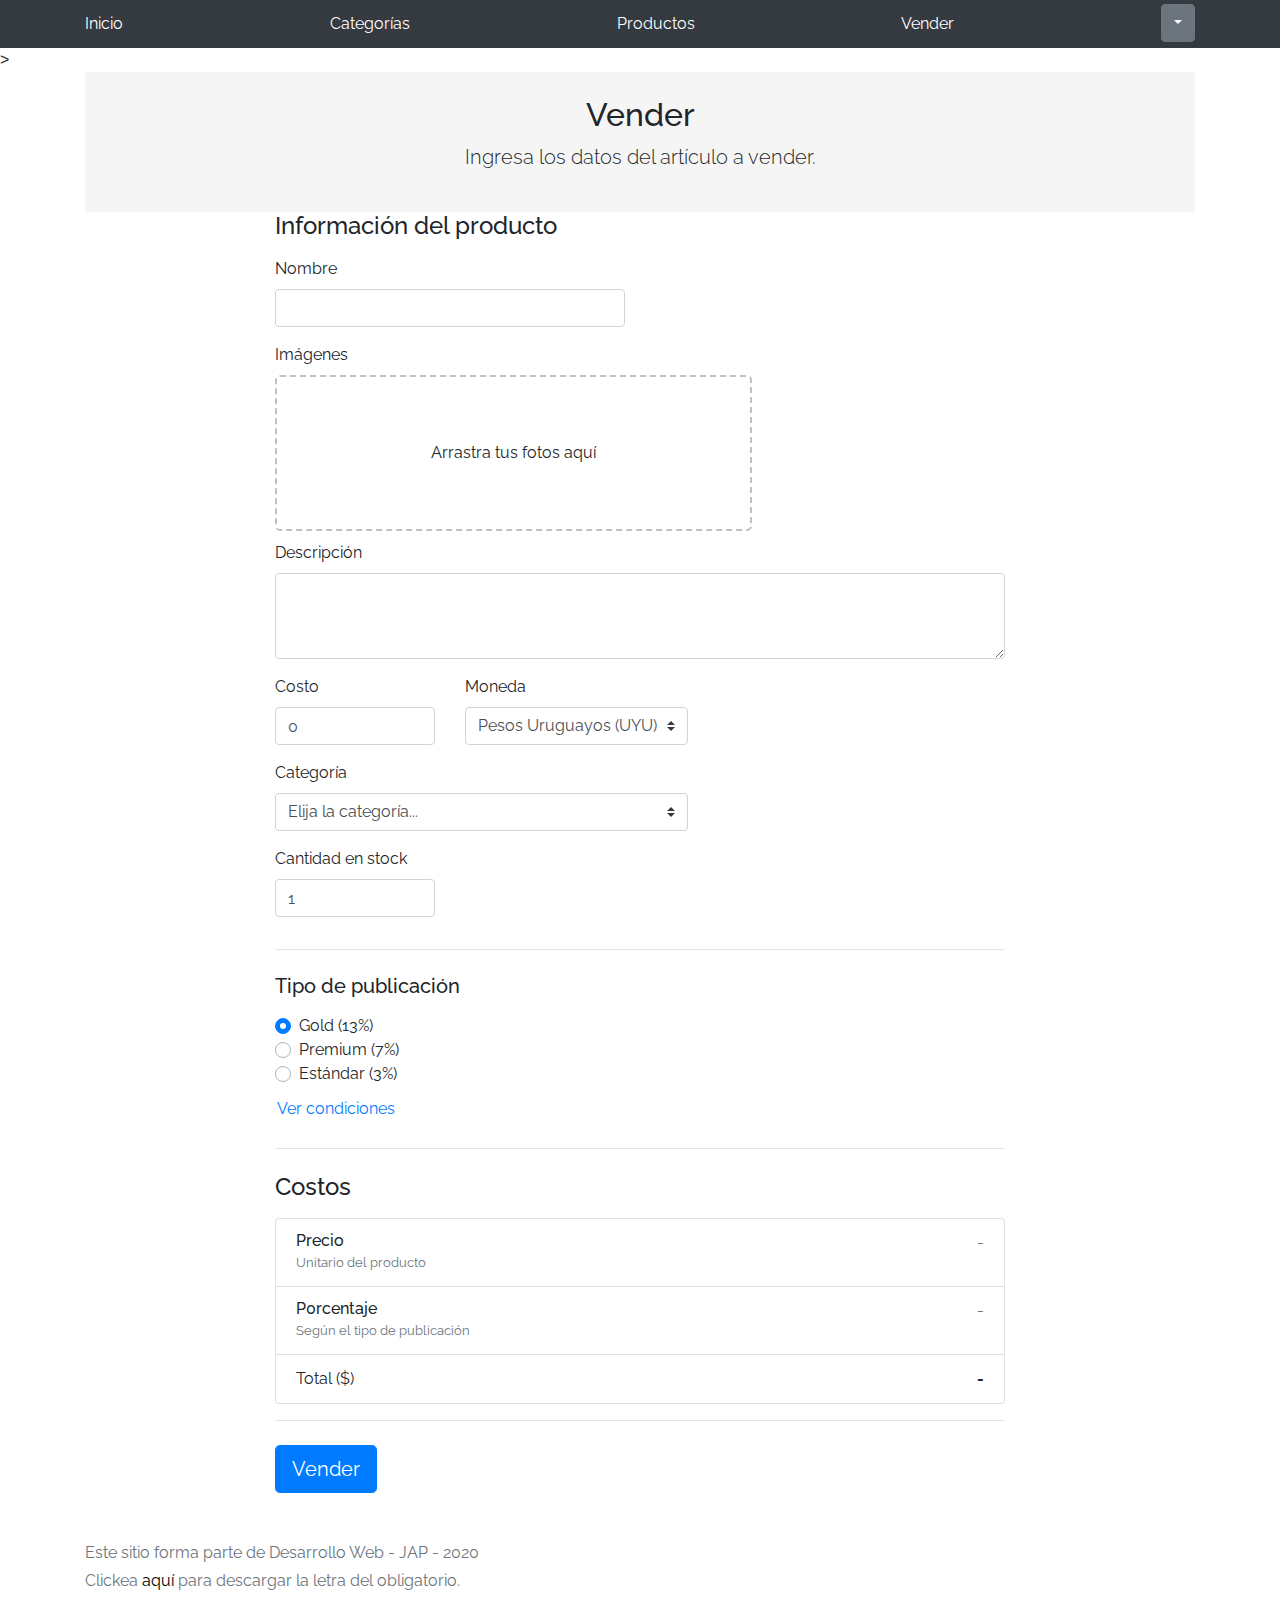
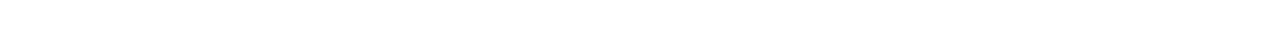
<file: sell.html>
<!DOCTYPE html>
<!-- saved from url=(0049)https://getbootstrap.com/docs/4.3/examples/album/ -->
<html lang="en"><head><meta http-equiv="Content-Type" content="text/html; charset=UTF-8">
    
    <meta name="viewport" content="width=device-width, initial-scale=1, shrink-to-fit=no">
    <meta name="description" content="">
    <title>eMercado - Todo lo que busques está aquí</title>

    <link rel="canonical" href="https://getbootstrap.com/docs/4.3/examples/album/">
    <link href="https://fonts.googleapis.com/css?family=Raleway:300,300i,400,400i,700,700i,900,900i" rel="stylesheet">

    <style>
      .bd-placeholder-img {
        font-size: 1.125rem;
        text-anchor: middle;
        -webkit-user-select: none;
        -moz-user-select: none;
        -ms-user-select: none;
        user-select: none;
      }

      @media (min-width: 768px) {
        .bd-placeholder-img-lg {
          font-size: 3.5rem;
        }
      }
    </style>
    <link href="css/bootstrap.min.css" rel="stylesheet">
    <link href="css/styles.css" rel="stylesheet">
    <link href="css/dropzone.css" rel="stylesheet">
  </head>
  <body>
    <nav class="site-header sticky-top py-1 bg-dark">
      <div class="container d-flex flex-column flex-md-row justify-content-between">
        <a class="py-2 d-none d-md-inline-block" href="ex-index.html">Inicio</a>
        <a class="py-2 d-none d-md-inline-block" href="categories.html">Categorías</a>
        <a class="py-2 d-none d-md-inline-block" href="products.html">Productos</a>
        <a class="py-2 d-none d-md-inline-block" href="sell.html">Vender</a>
        
        <div class="dropdown">
          <a id= "logged" class="btn btn-secondary dropdown-toggle" href="#" role="button" id="dropdownMenuLink" data-toggle="dropdown" aria-haspopup="true" aria-expanded="false">
            Usuario
          </a>
            <div class="dropdown-menu" aria-labelledby="dropdownMenuLink">
            <a class="dropdown-item" href="my-profile.html">Perfil</a>
            <a class="dropdown-item" href="cart.html">Mi carrito</a>
            
            <a class="dropdown-item" href="index.html" onclick="cerrarSesion()">Cerrar sesión</a>
          </div>
        </div>
      </div>
    </nav>>
      <div class="container">
        <div class="text-center p-4">
          <h2>Vender</h2>
          <p class="lead">Ingresa los datos del artículo a vender.</p>
        </div>
        <div class="row justify-content-md-center">
          <div class="col-md-8 order-md-1">
            <h4 class="mb-3">Información del producto</h4>
            <form class="needs-validation" id="sell-info">
              <div class="row">
                <div class="col-md-6 mb-3">
                  <label for="productName">Nombre</label>
                  <input type="text" class="form-control" id="productName" placeholder="" value="" >
                  <div class="invalid-feedback">
                    Ingresa un nombre
                  </div>
                </div>
              </div>
              <div class="row">
                <div class="col-md-8 order-md-1">
                    <label for="zip">Imágenes</label>
                    <div class="needsclick dz-clickable" id="file-upload">
                      <div class="dz-message needsclick">
                        Arrastra tus fotos aquí<br>
                      </div>
                    </div>
                </div>
              </div>
              <div class="row">
                  <div class="col-md-12 mb-3">
                      <label for="productDescription">Descripción</label>
                      <textarea class="form-control" id="productDescription" rows="3"></textarea>
                  </div>
                </div>
              <div class="row">
                <div class="col-md-3 mb-3">
                  <label for="zip">Costo</label>
                  <input type="number" class="form-control" id="productCostInput" placeholder="" required="" value="0" min="0">
                  <div class="invalid-feedback">
                    El costo debe ser mayor que 0.
                  </div>
                </div>
                <div class="col-md-4 mb-3">
                    <label for="state">Moneda</label>
                    <select class="custom-select d-block w-100" id="productCurrency" required="">
                      <option selected>Pesos Uruguayos (UYU)</option>
                      <option>Dólares (USD)</option>
                    </select>
                    <div class="invalid-feedback">
                      Ingresa una categoría válida.
                    </div>
                  </div>
              </div>
              <div class="row">
                  <div class="col-md-7 mb-3">
                  <label for="state">Categoría</label>
                  <select class="custom-select d-block w-100" id="productCategory">
                    <option value="">Elija la categoría...</option>
                    <option>Autos</option>
                    <option>Juguetes</option>
                    <option>Muebles</option>
                    <option>Herramientas</option>
                    <option>Computadoras</option>
                    <option>Vestimenta</option>
                  </select>
                  <div class="invalid-feedback">
                    Por favor ingresa una categoría válida.
                  </div>
                </div>
              </div>
              <div class="row">
                  <div class="col-md-3 mb-3">
                    <label for="productCountInput">Cantidad en stock</label>
                    <input type="number" class="form-control" id="productCountInput" placeholder="" required="" value="1" min="0">
                    <div class="invalid-feedback">
                      La cantidad es requerida.
                    </div>
                  </div>
                </div>
              <hr class="mb-4">
              <h5 class="mb-3">Tipo de publicación</h5>
              <div class="d-block my-3">
                <div class="custom-control custom-radio">
                  <input id="goldradio" name="publicationType" type="radio" class="custom-control-input" checked="" required="">
                  <label class="custom-control-label" for="goldradio">Gold (13%)</label>
                </div>
                <div class="custom-control custom-radio">
                  <input id="premiumradio" name="publicationType" type="radio" class="custom-control-input" required="">
                  <label class="custom-control-label" for="premiumradio">Premium (7%)</label>
                </div>
                <div class="custom-control custom-radio">
                  <input id="standardradio" name="publicationType" type="radio" class="custom-control-input" required="">
                  <label class="custom-control-label" for="standardradio">Estándar (3%)</label>
                </div>
                <div class="row">
                  <button type="button" class="m-1 btn btn-link" data-toggle="modal" data-target="#contidionsModal">Ver condiciones</button>
                </div>
              </div>
              <hr class="mb-4">
              <h4 class="mb-3">Costos</h4>
              <ul class="list-group mb-3">
                  <li class="list-group-item d-flex justify-content-between lh-condensed">
                    <div>
                      <h6 class="my-0">Precio</h6>
                      <small class="text-muted">Unitario del producto</small>
                    </div>
                    <span class="text-muted" id="productCostText">-</span>
                  </li>
                  <li class="list-group-item d-flex justify-content-between lh-condensed">
                    <div>
                      <h6 class="my-0">P0rcentaje</h6>
                      <small class="text-muted">Según el tipo de publicación</small>
                    </div>
                    <span class="text-muted" id="comissionText">-</span>
                  </li>
                  <li class="list-group-item d-flex justify-content-between">
                    <span>Total ($)</span>
                    <strong id="totalCostText">-</strong>
                  </li>
                </ul>
              <hr class="mb-4">
              <button class="btn btn-primary btn-lg" type="submit">Vender</button>
            </form>
          </div>
        </div>
      </div>
      <footer class="text-muted">
        <div class="container">
            <p>Este sitio forma parte de Desarrollo Web - JAP - 2020</p>
            <p>Clickea <a target="_blank" href="Letra.pdf">aquí</a> para descargar la letra del obligatorio.</p>
        </div>
      </footer>
      <div class="alert fade" role="alert" id="alertResult">
          <span id="resultSpan"></span>
          <button type="button" class="close" data-dismiss="alert" aria-label="Close">
              <span aria-hidden="true">&times;</span>
          </button>
      </div>

      <div class="modal fade" tabindex="-1" role="dialog" id="contidionsModal">
        <div class="modal-dialog" role="document">
          <div class="modal-content">
            <div class="modal-header">
              <h5 class="modal-title">Condiciones de publicación</h5>
              <button type="button" class="close" data-dismiss="modal" aria-label="Close">
                <span aria-hidden="true">&times;</span>
              </button>
            </div>
            <div class="modal-body">
              <div class="container">
                  <div class="row">
                      <h5 class="text-warning">Gold (13%)</h5>
                      <p class="muted text-justify">Tu producto se verá de forma promocionada en portada, además de las condiciones de Premium y Estándar.</p>
                  </div>
                  <hr>
                  <div class="row">
                      <h5 class="text-primary">Stándar (7%)</h5>
                      <p class="muted text-justify">Se mostrará el producto en los primeros lugares de resultados de búsqueda, así cómo cuando se ingrese a la categoría que pertenezca.</p>
                  </div>
                  <hr>
                  <div class="row">
                      <h5 class="text-secondary">Estándar (3%)</h5>
                      <p class="muted text-justify">El producto se listará en la categoría correspondiente, así como en los resultados de búsquedas que coincidan con las palabras claves en el nombre.</p>
                  </div>
              </div>
            </div>
            <div class="modal-footer">
              <button type="button" class="btn btn-primary" data-dismiss="modal">Cerrar</button>
            </div>
          </div>
        </div>
      </div>
      <div id="spinner-wrapper"><div class="lds-ring"><div></div><div></div><div></div><div></div></div></div>
      <script src="js/jquery-3.4.1.min.js"></script>
      <script src="js/bootstrap.bundle.min.js"></script>
      <script src="js/dropzone.js"></script>
      <script src="js/init.js"></script>
      <script src="js/sell.js"></script>
    </body>
</html>
</file>
<file: css/styles.css>
.jumbotron, .card-body, .container, .site-header{
  font-family: 'Raleway', serif !important;
}

.jumbotron .display-4{
  font-weight: bold;
}

.jumbotron {
height: 50vh;
padding: 5em inherit;
margin-bottom: 0;
background-color: #53C0FB;
background: url('../img/cover_back.png');
background-size: cover;
background-position: center;
background-repeat: no-repeat;
color: black;
font-weight: bold;
}

@media (min-width: 768px) {
.jumbotron {
  padding-top: 6rem;
  padding-bottom: 6rem;
}
}

.jumbotron p:last-child {
margin-bottom: 0;
}

.jumbotron-heading {
font-weight: 300;
}

.jumbotron .container {
max-width: 40rem;
background-color: rgba(255, 255, 255, 0.5);
border-radius: 10px;
text-shadow: 1px 1px 2px grey;
}

.jumbotron .lead{
font-size: 38px;
}

footer {
padding-top: 3rem;
padding-bottom: 3rem;
}

footer p {
margin-bottom: .25rem;
}

.site-header a {
color: white;
transition: ease-in-out color .15s;
}

.light-text {
color: white;
}

.site-header .dropdown-menu a {
color: black;
}

.dropzone{
border: 2px dashed #0087F7;
border-radius: 5px;
background: white;
}

.alert{
position: fixed;
top:80px;
width: 50%;
left: 50%;
transform: translate(-50%, 0);
}

.lds-ring {
display: inline-block;
position: relative;
width: 64px;
height: 64px;
top:50%;
left: 50%;
}
.lds-ring div {
box-sizing: border-box;
display: block;
position: absolute;
width: 51px;
height: 51px;
margin: 6px;
border: 6px solid #fff;
border-radius: 50%;
animation: lds-ring 1.2s cubic-bezier(0.5, 0, 0.5, 1) infinite;
border-color: #fff transparent transparent transparent;
}
.lds-ring div:nth-child(1) {
animation-delay: -0.45s;
}
.lds-ring div:nth-child(2) {
animation-delay: -0.3s;
}
.lds-ring div:nth-child(3) {
animation-delay: -0.15s;
}
@keyframes lds-ring {
0% {
  transform: rotate(0deg);
}
100% {
  transform: rotate(360deg);
}
}

#spinner-wrapper{
position: fixed;
background-color: rgba(0,0,0,0.5);
width:100%;
height: 100%;
top:0;
left:0;
z-index: 1021;
display: none;
}

a.custom-card,
a.custom-card:hover {
color: inherit;
text-decoration: inherit;
}

.checked {
color: orange;
}
.text-center {
  text-align: left;
  display: flex-start;
  align-items: center;
  padding-top: 40px;
  padding-bottom: 40px;
  background-color: #f5f5f5;
}
.form-signin {
  
  width: 100%;
  max-width: 330px;
  padding: 15px;
  margin: auto;
}
.warnings {
  width: 200px;
  text-align: center;
  margin: auto;
  color: #B06AB3;
  padding-top: 20px ;
}
.mb-4, .my-4 {
  margin-bottom: 1.5rem!important;
}
/*---------formulario tarjeta---------*/
.formulario-tarjeta{
  background: #fff;
  width: 100%;
  max-width: 700px;
  padding: 150px 30px 30px;
  border-radius: 10px;
  position: relative;
}

.formulario-tarjeta, .label1{
  display: block;
  color: #7d8994;
  margin-bottom: 5px;
  font-size: 16px;
}

.formulario-tarjeta, .input1,
.formulario-tarjeta, .select1,
.btn-enviar {
  border: 2px solid #ced6e0;
  font-size: 16px;
  height: 50px;
  width: 100%;
  padding: 5px 12px;
  transition: .3s ease all;
  border-radius: 5px;
}

.formulario-tarjeta, .input1:hover,
.formulario-tarjeta .select1:hover {
  border: 2px solid #93bded;
}
.formulario-tarjeta, .input1:focus,
.formulario-tarjeta, .select1:focus {
  outline: rgb(4,4,4);
  box-shadow: 1px 7px 10px -5px rgba(90, 116, 148, 0.3);
}
.formulario-tarjeta, .input1 {
margin-bottom: 20px;
text-transform: uppercase
}
.formulario-tarjeta, .flexbox {
  display: flex;
  justify-content: space-between;
}
.formulario-tarjeta, .expira {
  width: 100%;
}
.formulario-tarjeta, .cvv {
  min-width: 100px;
}
.formulario-tarjeta, .grupo-select {
  width:100% ;
  margin-right: 15px;
}

.formulario-tarjeta, .btn-enviar {
  border: none ;
  padding: 10px;
  font-size: 16px;
  color: #fff;
  background: #2364d2;
  box-shadow: 2px 2px 10px 0px rgba(0,85,212,0.4);
  cursor: pointer;
}
.formulario-tarjeta, .btn-enviar:hover {
  background: #1850b1;
}
</file>
<file: css/dropzone.css>
/*
 * The MIT License
 * Copyright (c) 2012 Matias Meno <m@tias.me>
 */
.dropzone, .dropzone * {
  box-sizing: border-box; }

.dropzone {
  position: relative; }
  .dropzone .dz-preview {
    position: relative;
    display: inline-block;
    width: 120px;
    margin: 0.5em; }
    .dropzone .dz-preview .dz-progress {
      display: block;
      height: 15px;
      border: 1px solid #aaa; }
      .dropzone .dz-preview .dz-progress .dz-upload {
        display: block;
        height: 100%;
        width: 0;
        background: green; }
    .dropzone .dz-preview .dz-error-message {
      color: red;
      display: none; }
    .dropzone .dz-preview.dz-error .dz-error-message, .dropzone .dz-preview.dz-error .dz-error-mark {
      display: block; }
    .dropzone .dz-preview.dz-success .dz-success-mark {
      display: block; }
    .dropzone .dz-preview .dz-error-mark, .dropzone .dz-preview .dz-success-mark {
      position: absolute;
      display: none;
      left: 30px;
      top: 30px;
      width: 54px;
      height: 58px;
      left: 50%;
      margin-left: -27px; }

@-webkit-keyframes passing-through {
  0% {
    opacity: 0;
    -webkit-transform: translateY(40px);
    -moz-transform: translateY(40px);
    -ms-transform: translateY(40px);
    -o-transform: translateY(40px);
    transform: translateY(40px); }
  30%, 70% {
    opacity: 1;
    -webkit-transform: translateY(0px);
    -moz-transform: translateY(0px);
    -ms-transform: translateY(0px);
    -o-transform: translateY(0px);
    transform: translateY(0px); }
  100% {
    opacity: 0;
    -webkit-transform: translateY(-40px);
    -moz-transform: translateY(-40px);
    -ms-transform: translateY(-40px);
    -o-transform: translateY(-40px);
    transform: translateY(-40px); } }
@-moz-keyframes passing-through {
  0% {
    opacity: 0;
    -webkit-transform: translateY(40px);
    -moz-transform: translateY(40px);
    -ms-transform: translateY(40px);
    -o-transform: translateY(40px);
    transform: translateY(40px); }
  30%, 70% {
    opacity: 1;
    -webkit-transform: translateY(0px);
    -moz-transform: translateY(0px);
    -ms-transform: translateY(0px);
    -o-transform: translateY(0px);
    transform: translateY(0px); }
  100% {
    opacity: 0;
    -webkit-transform: translateY(-40px);
    -moz-transform: translateY(-40px);
    -ms-transform: translateY(-40px);
    -o-transform: translateY(-40px);
    transform: translateY(-40px); } }
@keyframes passing-through {
  0% {
    opacity: 0;
    -webkit-transform: translateY(40px);
    -moz-transform: translateY(40px);
    -ms-transform: translateY(40px);
    -o-transform: translateY(40px);
    transform: translateY(40px); }
  30%, 70% {
    opacity: 1;
    -webkit-transform: translateY(0px);
    -moz-transform: translateY(0px);
    -ms-transform: translateY(0px);
    -o-transform: translateY(0px);
    transform: translateY(0px); }
  100% {
    opacity: 0;
    -webkit-transform: translateY(-40px);
    -moz-transform: translateY(-40px);
    -ms-transform: translateY(-40px);
    -o-transform: translateY(-40px);
    transform: translateY(-40px); } }
@-webkit-keyframes slide-in {
  0% {
    opacity: 0;
    -webkit-transform: translateY(40px);
    -moz-transform: translateY(40px);
    -ms-transform: translateY(40px);
    -o-transform: translateY(40px);
    transform: translateY(40px); }
  30% {
    opacity: 1;
    -webkit-transform: translateY(0px);
    -moz-transform: translateY(0px);
    -ms-transform: translateY(0px);
    -o-transform: translateY(0px);
    transform: translateY(0px); } }
@-moz-keyframes slide-in {
  0% {
    opacity: 0;
    -webkit-transform: translateY(40px);
    -moz-transform: translateY(40px);
    -ms-transform: translateY(40px);
    -o-transform: translateY(40px);
    transform: translateY(40px); }
  30% {
    opacity: 1;
    -webkit-transform: translateY(0px);
    -moz-transform: translateY(0px);
    -ms-transform: translateY(0px);
    -o-transform: translateY(0px);
    transform: translateY(0px); } }
@keyframes slide-in {
  0% {
    opacity: 0;
    -webkit-transform: translateY(40px);
    -moz-transform: translateY(40px);
    -ms-transform: translateY(40px);
    -o-transform: translateY(40px);
    transform: translateY(40px); }
  30% {
    opacity: 1;
    -webkit-transform: translateY(0px);
    -moz-transform: translateY(0px);
    -ms-transform: translateY(0px);
    -o-transform: translateY(0px);
    transform: translateY(0px); } }
@-webkit-keyframes pulse {
  0% {
    -webkit-transform: scale(1);
    -moz-transform: scale(1);
    -ms-transform: scale(1);
    -o-transform: scale(1);
    transform: scale(1); }
  10% {
    -webkit-transform: scale(1.1);
    -moz-transform: scale(1.1);
    -ms-transform: scale(1.1);
    -o-transform: scale(1.1);
    transform: scale(1.1); }
  20% {
    -webkit-transform: scale(1);
    -moz-transform: scale(1);
    -ms-transform: scale(1);
    -o-transform: scale(1);
    transform: scale(1); } }
@-moz-keyframes pulse {
  0% {
    -webkit-transform: scale(1);
    -moz-transform: scale(1);
    -ms-transform: scale(1);
    -o-transform: scale(1);
    transform: scale(1); }
  10% {
    -webkit-transform: scale(1.1);
    -moz-transform: scale(1.1);
    -ms-transform: scale(1.1);
    -o-transform: scale(1.1);
    transform: scale(1.1); }
  20% {
    -webkit-transform: scale(1);
    -moz-transform: scale(1);
    -ms-transform: scale(1);
    -o-transform: scale(1);
    transform: scale(1); } }
@keyframes pulse {
  0% {
    -webkit-transform: scale(1);
    -moz-transform: scale(1);
    -ms-transform: scale(1);
    -o-transform: scale(1);
    transform: scale(1); }
  10% {
    -webkit-transform: scale(1.1);
    -moz-transform: scale(1.1);
    -ms-transform: scale(1.1);
    -o-transform: scale(1.1);
    transform: scale(1.1); }
  20% {
    -webkit-transform: scale(1);
    -moz-transform: scale(1);
    -ms-transform: scale(1);
    -o-transform: scale(1);
    transform: scale(1); } }
#file-upload, #file-upload * {
  box-sizing: border-box; }

#file-upload {
  min-height: 150px;
  border: 2px dashed silver;
  border-radius: 5px;
  background: white;
margin-bottom: 10px;}
  #file-upload.dz-clickable {
    cursor: pointer; }
    #file-upload.dz-clickable * {
      cursor: default; }
    #file-upload.dz-clickable .dz-message, #file-upload.dz-clickable .dz-message * {
      cursor: pointer; }
  #file-upload.dz-started .dz-message {
    display: none; }
  #file-upload.dz-drag-hover {
    border-style: solid; }
    #file-upload.dz-drag-hover .dz-message {
      opacity: 0.5; }
  #file-upload .dz-message {
    text-align: center;
    margin: 4em 0; }
  #file-upload .dz-preview {
    position: relative;
    display: inline-block;
    vertical-align: top;
    margin: 16px;
    min-height: 100px; }
    #file-upload .dz-preview:hover {
      z-index: 1000; }
      #file-upload .dz-preview:hover .dz-details {
        opacity: 1; }
    #file-upload .dz-preview.dz-file-preview .dz-image {
      border-radius: 20px;
      background: #999;
      background: linear-gradient(to bottom, #eee, #ddd); }
    #file-upload .dz-preview.dz-file-preview .dz-details {
      opacity: 1; }
    #file-upload .dz-preview.dz-image-preview {
      background: white; }
      #file-upload .dz-preview.dz-image-preview .dz-details {
        -webkit-transition: opacity 0.2s linear;
        -moz-transition: opacity 0.2s linear;
        -ms-transition: opacity 0.2s linear;
        -o-transition: opacity 0.2s linear;
        transition: opacity 0.2s linear; }
    #file-upload .dz-preview .dz-remove {
      font-size: 14px;
      text-align: center;
      display: block;
      cursor: pointer;
      border: none; }
      #file-upload .dz-preview .dz-remove:hover {
        text-decoration: underline; }
    #file-upload .dz-preview:hover .dz-details {
      opacity: 1; }
    #file-upload .dz-preview .dz-details {
      z-index: 20;
      position: absolute;
      top: 0;
      left: 0;
      opacity: 0;
      font-size: 13px;
      min-width: 100%;
      max-width: 100%;
      padding: 2em 1em;
      text-align: center;
      color: rgba(0, 0, 0, 0.9);
      line-height: 150%; }
      #file-upload .dz-preview .dz-details .dz-size {
        margin-bottom: 1em;
        font-size: 16px; }
      #file-upload .dz-preview .dz-details .dz-filename {
        white-space: nowrap; }
        #file-upload .dz-preview .dz-details .dz-filename:hover span {
          border: 1px solid rgba(200, 200, 200, 0.8);
          background-color: rgba(255, 255, 255, 0.8); }
        #file-upload .dz-preview .dz-details .dz-filename:not(:hover) {
          overflow: hidden;
          text-overflow: ellipsis; }
          #file-upload .dz-preview .dz-details .dz-filename:not(:hover) span {
            border: 1px solid transparent; }
      #file-upload .dz-preview .dz-details .dz-filename span, #file-upload .dz-preview .dz-details .dz-size span {
        background-color: rgba(255, 255, 255, 0.4);
        padding: 0 0.4em;
        border-radius: 3px; }
    #file-upload .dz-preview:hover .dz-image img {
      -webkit-transform: scale(1.05, 1.05);
      -moz-transform: scale(1.05, 1.05);
      -ms-transform: scale(1.05, 1.05);
      -o-transform: scale(1.05, 1.05);
      transform: scale(1.05, 1.05);
      -webkit-filter: blur(8px);
      filter: blur(8px); }
    #file-upload .dz-preview .dz-image {
      border-radius: 20px;
      overflow: hidden;
      width: 120px;
      height: 120px;
      position: relative;
      display: block;
      z-index: 10; }
      #file-upload .dz-preview .dz-image img {
        display: block; }
    #file-upload .dz-preview.dz-success .dz-success-mark {
      -webkit-animation: passing-through 3s cubic-bezier(0.77, 0, 0.175, 1);
      -moz-animation: passing-through 3s cubic-bezier(0.77, 0, 0.175, 1);
      -ms-animation: passing-through 3s cubic-bezier(0.77, 0, 0.175, 1);
      -o-animation: passing-through 3s cubic-bezier(0.77, 0, 0.175, 1);
      animation: passing-through 3s cubic-bezier(0.77, 0, 0.175, 1); }
    #file-upload .dz-preview.dz-error .dz-error-mark {
      opacity: 1;
      -webkit-animation: slide-in 3s cubic-bezier(0.77, 0, 0.175, 1);
      -moz-animation: slide-in 3s cubic-bezier(0.77, 0, 0.175, 1);
      -ms-animation: slide-in 3s cubic-bezier(0.77, 0, 0.175, 1);
      -o-animation: slide-in 3s cubic-bezier(0.77, 0, 0.175, 1);
      animation: slide-in 3s cubic-bezier(0.77, 0, 0.175, 1); }
    #file-upload .dz-preview .dz-success-mark, #file-upload .dz-preview .dz-error-mark {
      pointer-events: none;
      opacity: 0;
      z-index: 500;
      position: absolute;
      display: block;
      top: 50%;
      left: 50%;
      margin-left: -27px;
      margin-top: -27px; }
      #file-upload .dz-preview .dz-success-mark svg, #file-upload .dz-preview .dz-error-mark svg {
        display: block;
        width: 54px;
        height: 54px; }
    #file-upload .dz-preview.dz-processing .dz-progress {
      opacity: 1;
      -webkit-transition: all 0.2s linear;
      -moz-transition: all 0.2s linear;
      -ms-transition: all 0.2s linear;
      -o-transition: all 0.2s linear;
      transition: all 0.2s linear; }
    #file-upload .dz-preview.dz-complete .dz-progress {
      opacity: 0;
      -webkit-transition: opacity 0.4s ease-in;
      -moz-transition: opacity 0.4s ease-in;
      -ms-transition: opacity 0.4s ease-in;
      -o-transition: opacity 0.4s ease-in;
      transition: opacity 0.4s ease-in; }
    #file-upload .dz-preview:not(.dz-processing) .dz-progress {
      -webkit-animation: pulse 6s ease infinite;
      -moz-animation: pulse 6s ease infinite;
      -ms-animation: pulse 6s ease infinite;
      -o-animation: pulse 6s ease infinite;
      animation: pulse 6s ease infinite; }
    #file-upload .dz-preview .dz-progress {
      opacity: 1;
      z-index: 1000;
      pointer-events: none;
      position: absolute;
      height: 16px;
      left: 50%;
      top: 50%;
      margin-top: -8px;
      width: 80px;
      margin-left: -40px;
      background: rgba(255, 255, 255, 0.9);
      -webkit-transform: scale(1);
      border-radius: 8px;
      overflow: hidden; }
      #file-upload .dz-preview .dz-progress .dz-upload {
        background: #333;
        background: linear-gradient(to bottom, #666, #444);
        position: absolute;
        top: 0;
        left: 0;
        bottom: 0;
        width: 0;
        -webkit-transition: width 300ms ease-in-out;
        -moz-transition: width 300ms ease-in-out;
        -ms-transition: width 300ms ease-in-out;
        -o-transition: width 300ms ease-in-out;
        transition: width 300ms ease-in-out; }
    #file-upload .dz-preview.dz-error .dz-error-message {
      display: block; }
    #file-upload .dz-preview.dz-error:hover .dz-error-message {
      opacity: 1;
      pointer-events: auto; }
    #file-upload .dz-preview .dz-error-message {
      pointer-events: none;
      z-index: 1000;
      position: absolute;
      display: block;
      display: none;
      opacity: 0;
      -webkit-transition: opacity 0.3s ease;
      -moz-transition: opacity 0.3s ease;
      -ms-transition: opacity 0.3s ease;
      -o-transition: opacity 0.3s ease;
      transition: opacity 0.3s ease;
      border-radius: 8px;
      font-size: 13px;
      top: 130px;
      left: -10px;
      width: 140px;
      background: #be2626;
      background: linear-gradient(to bottom, #be2626, #a92222);
      padding: 0.5em 1.2em;
      color: white; }
      #file-upload .dz-preview .dz-error-message:after {
        content: '';
        position: absolute;
        top: -6px;
        left: 64px;
        width: 0;
        height: 0;
        border-left: 6px solid transparent;
        border-right: 6px solid transparent;
        border-bottom: 6px solid #be2626; }

#file-upload .dz-preview.dz-error .dz-error-message, #file-upload .dz-preview.dz-error .dz-error-mark{
  display: none;
}
</file>
